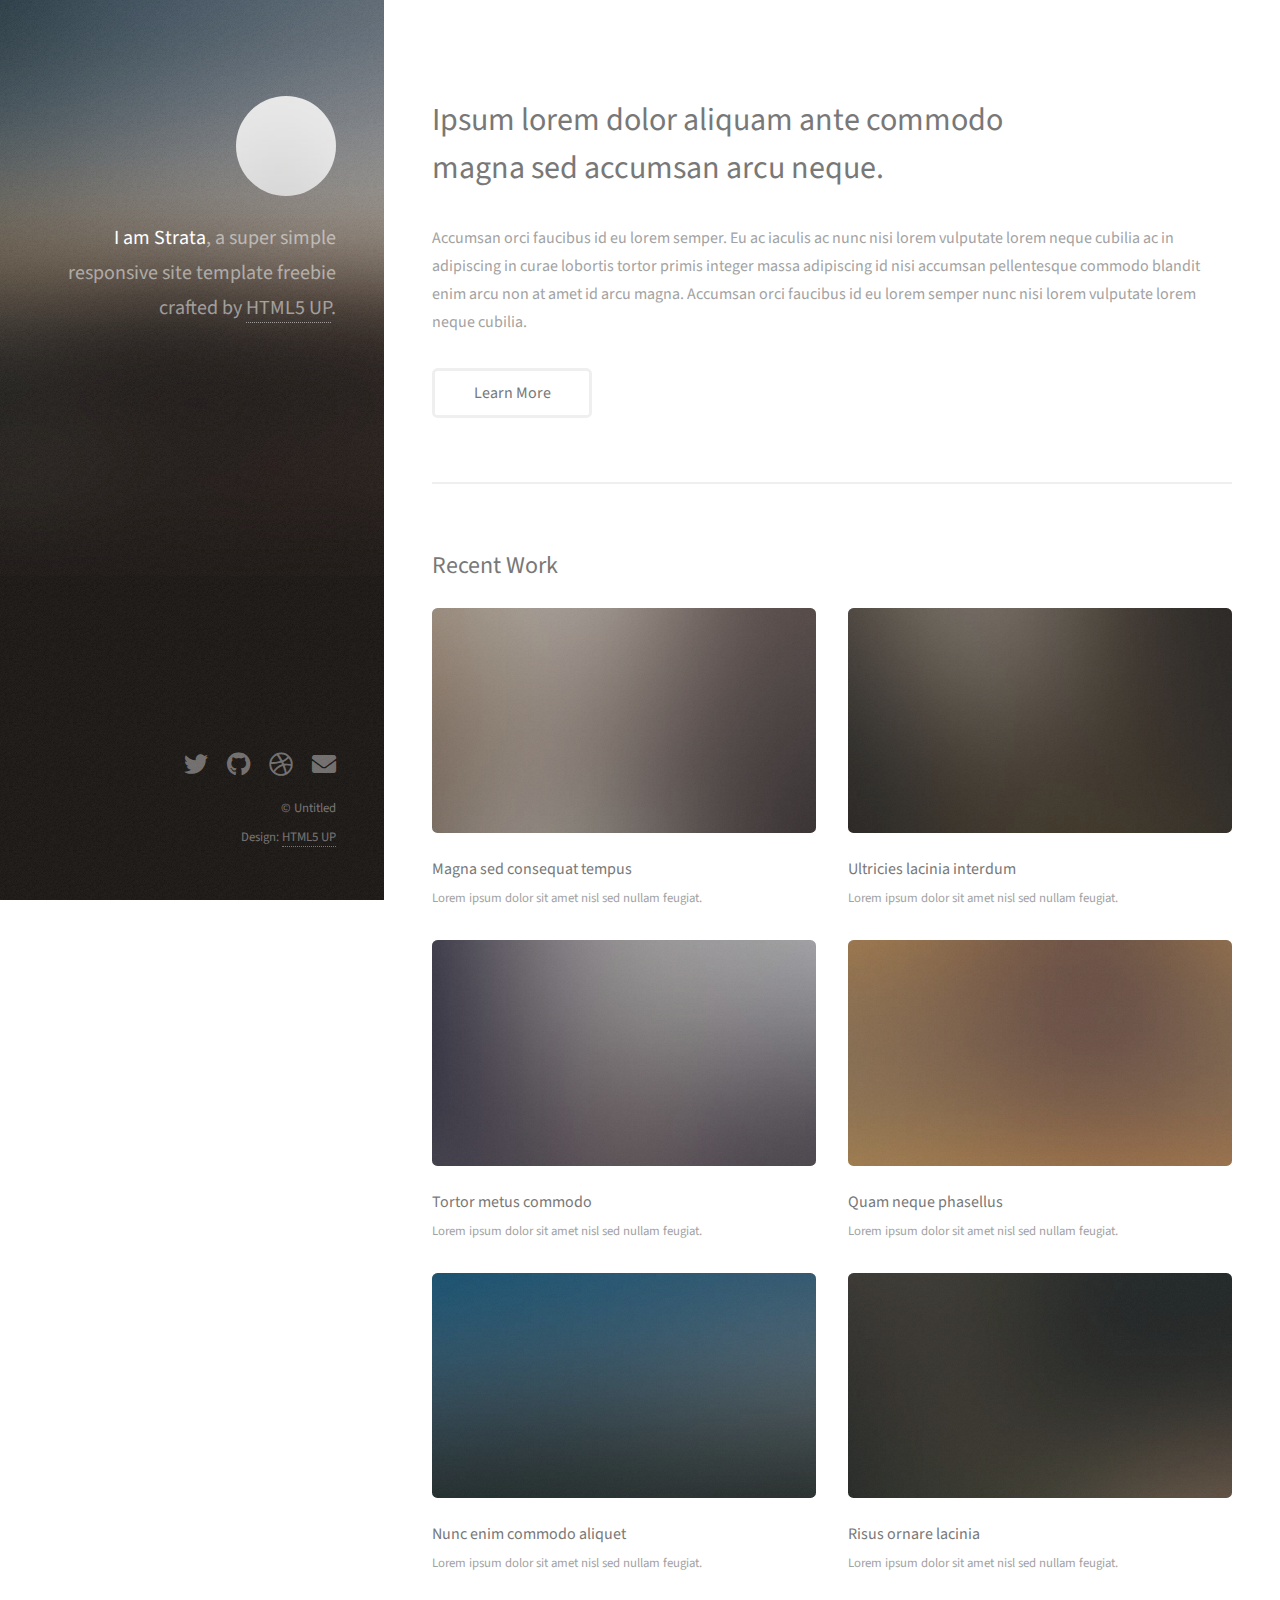
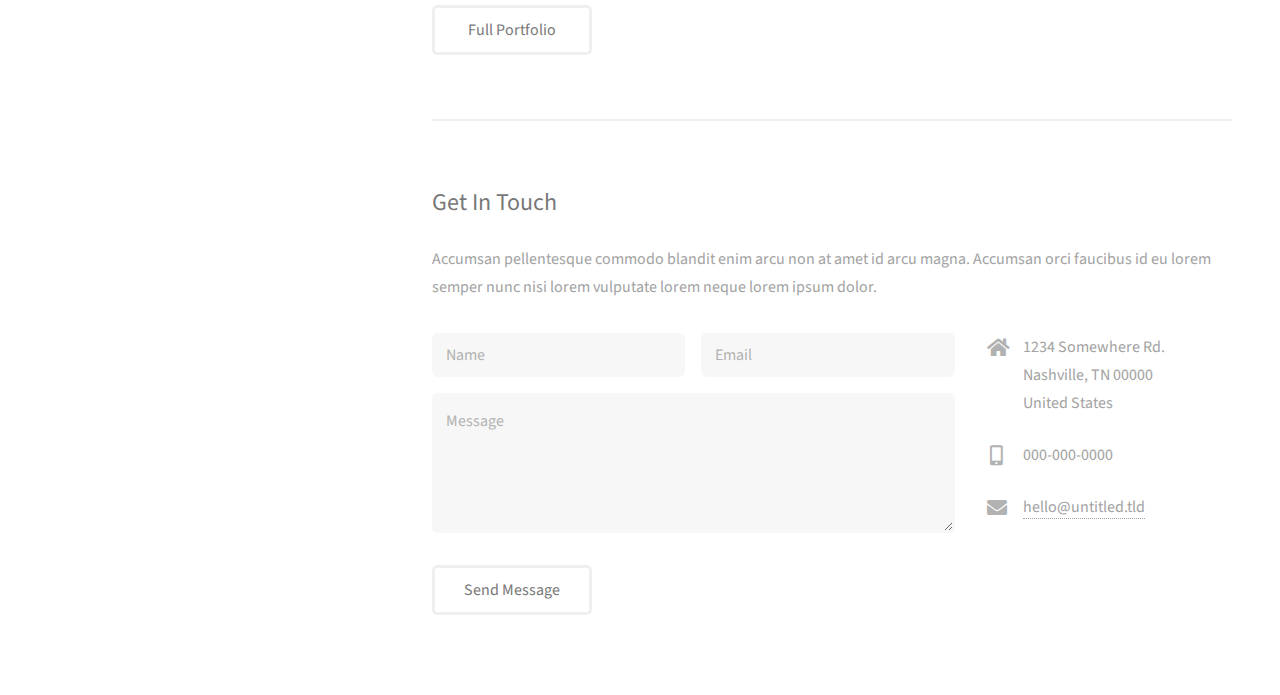
<file: index.html>
<!DOCTYPE HTML>
<!--
	Strata by HTML5 UP
	html5up.net | @ajlkn
	Free for personal and commercial use under the CCA 3.0 license (html5up.net/license)
-->
<html>
	<head>
		<title>Strata by HTML5 UP</title>
		<meta charset="utf-8" />
		<meta name="viewport" content="width=device-width, initial-scale=1, user-scalable=no" />
		<link rel="stylesheet" href="assets/css/main.css" />
	</head>
	<body class="is-preload">

		<!-- Header -->
			<header id="header">
				<div class="inner">
					<a href="#" class="image avatar"><img src="images/avatar.jpg" alt="" /></a>
					<h1><strong>I am Strata</strong>, a super simple<br />
					responsive site template freebie<br />
					crafted by <a href="http://html5up.net">HTML5 UP</a>.</h1>
				</div>
			</header>

		<!-- Main -->
			<div id="main">

				<!-- One -->
					<section id="one">
						<header class="major">
							<h2>Ipsum lorem dolor aliquam ante commodo<br />
							magna sed accumsan arcu neque.</h2>
						</header>
						<p>Accumsan orci faucibus id eu lorem semper. Eu ac iaculis ac nunc nisi lorem vulputate lorem neque cubilia ac in adipiscing in curae lobortis tortor primis integer massa adipiscing id nisi accumsan pellentesque commodo blandit enim arcu non at amet id arcu magna. Accumsan orci faucibus id eu lorem semper nunc nisi lorem vulputate lorem neque cubilia.</p>
						<ul class="actions">
							<li><a href="#" class="button">Learn More</a></li>
						</ul>
					</section>

				<!-- Two -->
					<section id="two">
						<h2>Recent Work</h2>
						<div class="row">
							<article class="col-6 col-12-xsmall work-item">
								<a href="images/fulls/01.jpg" class="image fit thumb"><img src="images/thumbs/01.jpg" alt="" /></a>
								<h3>Magna sed consequat tempus</h3>
								<p>Lorem ipsum dolor sit amet nisl sed nullam feugiat.</p>
							</article>
							<article class="col-6 col-12-xsmall work-item">
								<a href="images/fulls/02.jpg" class="image fit thumb"><img src="images/thumbs/02.jpg" alt="" /></a>
								<h3>Ultricies lacinia interdum</h3>
								<p>Lorem ipsum dolor sit amet nisl sed nullam feugiat.</p>
							</article>
							<article class="col-6 col-12-xsmall work-item">
								<a href="images/fulls/03.jpg" class="image fit thumb"><img src="images/thumbs/03.jpg" alt="" /></a>
								<h3>Tortor metus commodo</h3>
								<p>Lorem ipsum dolor sit amet nisl sed nullam feugiat.</p>
							</article>
							<article class="col-6 col-12-xsmall work-item">
								<a href="images/fulls/04.jpg" class="image fit thumb"><img src="images/thumbs/04.jpg" alt="" /></a>
								<h3>Quam neque phasellus</h3>
								<p>Lorem ipsum dolor sit amet nisl sed nullam feugiat.</p>
							</article>
							<article class="col-6 col-12-xsmall work-item">
								<a href="images/fulls/05.jpg" class="image fit thumb"><img src="images/thumbs/05.jpg" alt="" /></a>
								<h3>Nunc enim commodo aliquet</h3>
								<p>Lorem ipsum dolor sit amet nisl sed nullam feugiat.</p>
							</article>
							<article class="col-6 col-12-xsmall work-item">
								<a href="images/fulls/06.jpg" class="image fit thumb"><img src="images/thumbs/06.jpg" alt="" /></a>
								<h3>Risus ornare lacinia</h3>
								<p>Lorem ipsum dolor sit amet nisl sed nullam feugiat.</p>
							</article>
						</div>
						<ul class="actions">
							<li><a href="#" class="button">Full Portfolio</a></li>
						</ul>
					</section>

				<!-- Three -->
					<section id="three">
						<h2>Get In Touch</h2>
						<p>Accumsan pellentesque commodo blandit enim arcu non at amet id arcu magna. Accumsan orci faucibus id eu lorem semper nunc nisi lorem vulputate lorem neque lorem ipsum dolor.</p>
						<div class="row">
							<div class="col-8 col-12-small">
								<form method="post" action="#">
									<div class="row gtr-uniform gtr-50">
										<div class="col-6 col-12-xsmall"><input type="text" name="name" id="name" placeholder="Name" /></div>
										<div class="col-6 col-12-xsmall"><input type="email" name="email" id="email" placeholder="Email" /></div>
										<div class="col-12"><textarea name="message" id="message" placeholder="Message" rows="4"></textarea></div>
									</div>
								</form>
								<ul class="actions">
									<li><input type="submit" value="Send Message" /></li>
								</ul>
							</div>
							<div class="col-4 col-12-small">
								<ul class="labeled-icons">
									<li>
										<h3 class="icon solid fa-home"><span class="label">Address</span></h3>
										1234 Somewhere Rd.<br />
										Nashville, TN 00000<br />
										United States
									</li>
									<li>
										<h3 class="icon solid fa-mobile-alt"><span class="label">Phone</span></h3>
										000-000-0000
									</li>
									<li>
										<h3 class="icon solid fa-envelope"><span class="label">Email</span></h3>
										<a href="#">hello@untitled.tld</a>
									</li>
								</ul>
							</div>
						</div>
					</section>

				<!-- Four -->
				<!--
					<section id="four">
						<h2>Elements</h2>

						<section>
							<h4>Text</h4>
							<p>This is <b>bold</b> and this is <strong>strong</strong>. This is <i>italic</i> and this is <em>emphasized</em>.
							This is <sup>superscript</sup> text and this is <sub>subscript</sub> text.
							This is <u>underlined</u> and this is code: <code>for (;;) { ... }</code>. Finally, <a href="#">this is a link</a>.</p>
							<hr />
							<header>
								<h4>Heading with a Subtitle</h4>
								<p>Lorem ipsum dolor sit amet nullam id egestas urna aliquam</p>
							</header>
							<p>Nunc lacinia ante nunc ac lobortis. Interdum adipiscing gravida odio porttitor sem non mi integer non faucibus ornare mi ut ante amet placerat aliquet. Volutpat eu sed ante lacinia sapien lorem accumsan varius montes viverra nibh in adipiscing blandit tempus accumsan.</p>
							<header>
								<h5>Heading with a Subtitle</h5>
								<p>Lorem ipsum dolor sit amet nullam id egestas urna aliquam</p>
							</header>
							<p>Nunc lacinia ante nunc ac lobortis. Interdum adipiscing gravida odio porttitor sem non mi integer non faucibus ornare mi ut ante amet placerat aliquet. Volutpat eu sed ante lacinia sapien lorem accumsan varius montes viverra nibh in adipiscing blandit tempus accumsan.</p>
							<hr />
							<h2>Heading Level 2</h2>
							<h3>Heading Level 3</h3>
							<h4>Heading Level 4</h4>
							<h5>Heading Level 5</h5>
							<h6>Heading Level 6</h6>
							<hr />
							<h5>Blockquote</h5>
							<blockquote>Fringilla nisl. Donec accumsan interdum nisi, quis tincidunt felis sagittis eget tempus euismod. Vestibulum ante ipsum primis in faucibus vestibulum. Blandit adipiscing eu felis iaculis volutpat ac adipiscing accumsan faucibus. Vestibulum ante ipsum primis in faucibus lorem ipsum dolor sit amet nullam adipiscing eu felis.</blockquote>
							<h5>Preformatted</h5>
							<pre><code>i = 0;

while (!deck.isInOrder()) {
print 'Iteration ' + i;
deck.shuffle();
i++;
}

print 'It took ' + i + ' iterations to sort the deck.';</code></pre>
						</section>

						<section>
							<h4>Lists</h4>
							<div class="row">
								<div class="col-6 col-12-xsmall">
									<h5>Unordered</h5>
									<ul>
										<li>Dolor pulvinar etiam magna etiam.</li>
										<li>Sagittis adipiscing lorem eleifend.</li>
										<li>Felis enim feugiat dolore viverra.</li>
									</ul>
									<h5>Alternate</h5>
									<ul class="alt">
										<li>Dolor pulvinar etiam magna etiam.</li>
										<li>Sagittis adipiscing lorem eleifend.</li>
										<li>Felis enim feugiat dolore viverra.</li>
									</ul>
								</div>
								<div class="col-6 col-12-xsmall">
									<h5>Ordered</h5>
									<ol>
										<li>Dolor pulvinar etiam magna etiam.</li>
										<li>Etiam vel felis at lorem sed viverra.</li>
										<li>Felis enim feugiat dolore viverra.</li>
										<li>Dolor pulvinar etiam magna etiam.</li>
										<li>Etiam vel felis at lorem sed viverra.</li>
										<li>Felis enim feugiat dolore viverra.</li>
									</ol>
									<h5>Icons</h5>
									<ul class="icons">
										<li><a href="#" class="icon brands fa-twitter"><span class="label">Twitter</span></a></li>
										<li><a href="#" class="icon brands fa-facebook-f"><span class="label">Facebook</span></a></li>
										<li><a href="#" class="icon brands fa-instagram"><span class="label">Instagram</span></a></li>
										<li><a href="#" class="icon brands fa-github"><span class="label">Github</span></a></li>
										<li><a href="#" class="icon brands fa-dribbble"><span class="label">Dribbble</span></a></li>
										<li><a href="#" class="icon brands fa-tumblr"><span class="label">Tumblr</span></a></li>
									</ul>
								</div>
							</div>
							<h5>Actions</h5>
							<ul class="actions">
								<li><a href="#" class="button primary">Default</a></li>
								<li><a href="#" class="button">Default</a></li>
							</ul>
							<ul class="actions small">
								<li><a href="#" class="button primary small">Small</a></li>
								<li><a href="#" class="button small">Small</a></li>
							</ul>
							<div class="row">
								<div class="col-6 col-12-small">
									<ul class="actions stacked">
										<li><a href="#" class="button primary">Default</a></li>
										<li><a href="#" class="button">Default</a></li>
									</ul>
								</div>
								<div class="col-6 col-12-small">
									<ul class="actions stacked">
										<li><a href="#" class="button primary small">Small</a></li>
										<li><a href="#" class="button small">Small</a></li>
									</ul>
								</div>
								<div class="col-6 col-12-small">
									<ul class="actions stacked">
										<li><a href="#" class="button primary fit">Default</a></li>
										<li><a href="#" class="button fit">Default</a></li>
									</ul>
								</div>
								<div class="col-6 col-12-small">
									<ul class="actions stacked">
										<li><a href="#" class="button primary small fit">Small</a></li>
										<li><a href="#" class="button small fit">Small</a></li>
									</ul>
								</div>
							</div>
						</section>

						<section>
							<h4>Table</h4>
							<h5>Default</h5>
							<div class="table-wrapper">
								<table>
									<thead>
										<tr>
											<th>Name</th>
											<th>Description</th>
											<th>Price</th>
										</tr>
									</thead>
									<tbody>
										<tr>
											<td>Item One</td>
											<td>Ante turpis integer aliquet porttitor.</td>
											<td>29.99</td>
										</tr>
										<tr>
											<td>Item Two</td>
											<td>Vis ac commodo adipiscing arcu aliquet.</td>
											<td>19.99</td>
										</tr>
										<tr>
											<td>Item Three</td>
											<td> Morbi faucibus arcu accumsan lorem.</td>
											<td>29.99</td>
										</tr>
										<tr>
											<td>Item Four</td>
											<td>Vitae integer tempus condimentum.</td>
											<td>19.99</td>
										</tr>
										<tr>
											<td>Item Five</td>
											<td>Ante turpis integer aliquet porttitor.</td>
											<td>29.99</td>
										</tr>
									</tbody>
									<tfoot>
										<tr>
											<td colspan="2"></td>
											<td>100.00</td>
										</tr>
									</tfoot>
								</table>
							</div>

							<h5>Alternate</h5>
							<div class="table-wrapper">
								<table class="alt">
									<thead>
										<tr>
											<th>Name</th>
											<th>Description</th>
											<th>Price</th>
										</tr>
									</thead>
									<tbody>
										<tr>
											<td>Item One</td>
											<td>Ante turpis integer aliquet porttitor.</td>
											<td>29.99</td>
										</tr>
										<tr>
											<td>Item Two</td>
											<td>Vis ac commodo adipiscing arcu aliquet.</td>
											<td>19.99</td>
										</tr>
										<tr>
											<td>Item Three</td>
											<td> Morbi faucibus arcu accumsan lorem.</td>
											<td>29.99</td>
										</tr>
										<tr>
											<td>Item Four</td>
											<td>Vitae integer tempus condimentum.</td>
											<td>19.99</td>
										</tr>
										<tr>
											<td>Item Five</td>
											<td>Ante turpis integer aliquet porttitor.</td>
											<td>29.99</td>
										</tr>
									</tbody>
									<tfoot>
										<tr>
											<td colspan="2"></td>
											<td>100.00</td>
										</tr>
									</tfoot>
								</table>
							</div>
						</section>

						<section>
							<h4>Buttons</h4>
							<ul class="actions">
								<li><a href="#" class="button primary">Primary</a></li>
								<li><a href="#" class="button">Default</a></li>
							</ul>
							<ul class="actions">
								<li><a href="#" class="button large">Large</a></li>
								<li><a href="#" class="button">Default</a></li>
								<li><a href="#" class="button small">Small</a></li>
							</ul>
							<ul class="actions fit">
								<li><a href="#" class="button primary fit">Fit</a></li>
								<li><a href="#" class="button fit">Fit</a></li>
							</ul>
							<ul class="actions fit small">
								<li><a href="#" class="button primary fit small">Fit + Small</a></li>
								<li><a href="#" class="button fit small">Fit + Small</a></li>
							</ul>
							<ul class="actions">
								<li><a href="#" class="button primary icon solid fa-download">Icon</a></li>
								<li><a href="#" class="button icon solid fa-download">Icon</a></li>
							</ul>
							<ul class="actions">
								<li><span class="button primary disabled">Primary</span></li>
								<li><span class="button disabled">Default</span></li>
							</ul>
						</section>

						<section>
							<h4>Form</h4>
							<form method="post" action="#">
								<div class="row gtr-uniform gtr-50">
									<div class="col-6 col-12-xsmall">
										<input type="text" name="demo-name" id="demo-name" value="" placeholder="Name" />
									</div>
									<div class="col-6 col-12-xsmall">
										<input type="email" name="demo-email" id="demo-email" value="" placeholder="Email" />
									</div>
									<div class="col-12">
										<select name="demo-category" id="demo-category">
											<option value="">- Category -</option>
											<option value="1">Manufacturing</option>
											<option value="1">Shipping</option>
											<option value="1">Administration</option>
											<option value="1">Human Resources</option>
										</select>
									</div>
									<div class="col-4 col-12-small">
										<input type="radio" id="demo-priority-low" name="demo-priority" checked>
										<label for="demo-priority-low">Low Priority</label>
									</div>
									<div class="col-4 col-12-small">
										<input type="radio" id="demo-priority-normal" name="demo-priority">
										<label for="demo-priority-normal">Normal Priority</label>
									</div>
									<div class="col-4 col-12-small">
										<input type="radio" id="demo-priority-high" name="demo-priority">
										<label for="demo-priority-high">High Priority</label>
									</div>
									<div class="col-6 col-12-small">
										<input type="checkbox" id="demo-copy" name="demo-copy">
										<label for="demo-copy">Email me a copy of this message</label>
									</div>
									<div class="col-6 col-12-small">
										<input type="checkbox" id="demo-human" name="demo-human" checked>
										<label for="demo-human">I am a human and not a robot</label>
									</div>
									<div class="col-12">
										<textarea name="demo-message" id="demo-message" placeholder="Enter your message" rows="6"></textarea>
									</div>
									<div class="col-12">
										<ul class="actions">
											<li><input type="submit" value="Send Message" class="primary" /></li>
											<li><input type="reset" value="Reset" /></li>
										</ul>
									</div>
								</div>
							</form>
						</section>

						<section>
							<h4>Image</h4>
							<h5>Fit</h5>
							<div class="box alt">
								<div class="row gtr-50 gtr-uniform">
									<div class="col-12"><span class="image fit"><img src="images/fulls/05.jpg" alt="" /></span></div>
									<div class="col-4"><span class="image fit"><img src="images/thumbs/01.jpg" alt="" /></span></div>
									<div class="col-4"><span class="image fit"><img src="images/thumbs/02.jpg" alt="" /></span></div>
									<div class="col-4"><span class="image fit"><img src="images/thumbs/03.jpg" alt="" /></span></div>
									<div class="col-4"><span class="image fit"><img src="images/thumbs/04.jpg" alt="" /></span></div>
									<div class="col-4"><span class="image fit"><img src="images/thumbs/05.jpg" alt="" /></span></div>
									<div class="col-4"><span class="image fit"><img src="images/thumbs/06.jpg" alt="" /></span></div>
									<div class="col-4"><span class="image fit"><img src="images/thumbs/03.jpg" alt="" /></span></div>
									<div class="col-4"><span class="image fit"><img src="images/thumbs/02.jpg" alt="" /></span></div>
									<div class="col-4"><span class="image fit"><img src="images/thumbs/01.jpg" alt="" /></span></div>
								</div>
							</div>
							<h5>Left &amp; Right</h5>
							<p><span class="image left"><img src="images/avatar.jpg" alt="" /></span>Fringilla nisl. Donec accumsan interdum nisi, quis tincidunt felis sagittis eget. tempus euismod. Vestibulum ante ipsum primis in faucibus vestibulum. Blandit adipiscing eu felis iaculis volutpat ac adipiscing accumsan eu faucibus. Integer ac pellentesque praesent tincidunt felis sagittis eget. tempus euismod. Vestibulum ante ipsum primis in faucibus vestibulum. Blandit adipiscing eu felis iaculis volutpat ac adipiscing accumsan eu faucibus. Integer ac pellentesque praesent. Donec accumsan interdum nisi, quis tincidunt felis sagittis eget. tempus euismod. Vestibulum ante ipsum primis in faucibus vestibulum. Blandit adipiscing eu felis iaculis volutpat ac adipiscing accumsan eu faucibus. Integer ac pellentesque praesent tincidunt felis sagittis eget. tempus euismod. Vestibulum ante ipsum primis in faucibus vestibulum. Blandit adipiscing eu felis iaculis volutpat ac adipiscing accumsan eu faucibus. Integer ac pellentesque praesent.</p>
							<p><span class="image right"><img src="images/avatar.jpg" alt="" /></span>Fringilla nisl. Donec accumsan interdum nisi, quis tincidunt felis sagittis eget. tempus euismod. Vestibulum ante ipsum primis in faucibus vestibulum. Blandit adipiscing eu felis iaculis volutpat ac adipiscing accumsan eu faucibus. Integer ac pellentesque praesent tincidunt felis sagittis eget. tempus euismod. Vestibulum ante ipsum primis in faucibus vestibulum. Blandit adipiscing eu felis iaculis volutpat ac adipiscing accumsan eu faucibus. Integer ac pellentesque praesent. Donec accumsan interdum nisi, quis tincidunt felis sagittis eget. tempus euismod. Vestibulum ante ipsum primis in faucibus vestibulum. Blandit adipiscing eu felis iaculis volutpat ac adipiscing accumsan eu faucibus. Integer ac pellentesque praesent tincidunt felis sagittis eget. tempus euismod. Vestibulum ante ipsum primis in faucibus vestibulum. Blandit adipiscing eu felis iaculis volutpat ac adipiscing accumsan eu faucibus. Integer ac pellentesque praesent.</p>
						</section>

					</section>
				-->

			</div>

		<!-- Footer -->
			<footer id="footer">
				<div class="inner">
					<ul class="icons">
						<li><a href="#" class="icon brands fa-twitter"><span class="label">Twitter</span></a></li>
						<li><a href="#" class="icon brands fa-github"><span class="label">Github</span></a></li>
						<li><a href="#" class="icon brands fa-dribbble"><span class="label">Dribbble</span></a></li>
						<li><a href="#" class="icon solid fa-envelope"><span class="label">Email</span></a></li>
					</ul>
					<ul class="copyright">
						<li>&copy; Untitled</li><li>Design: <a href="http://html5up.net">HTML5 UP</a></li>
					</ul>
				</div>
			</footer>

		<!-- Scripts -->
			<script src="assets/js/jquery.min.js"></script>
			<script src="assets/js/jquery.poptrox.min.js"></script>
			<script src="assets/js/browser.min.js"></script>
			<script src="assets/js/breakpoints.min.js"></script>
			<script src="assets/js/util.js"></script>
			<script src="assets/js/main.js"></script>

	</body>
</html>
</file>
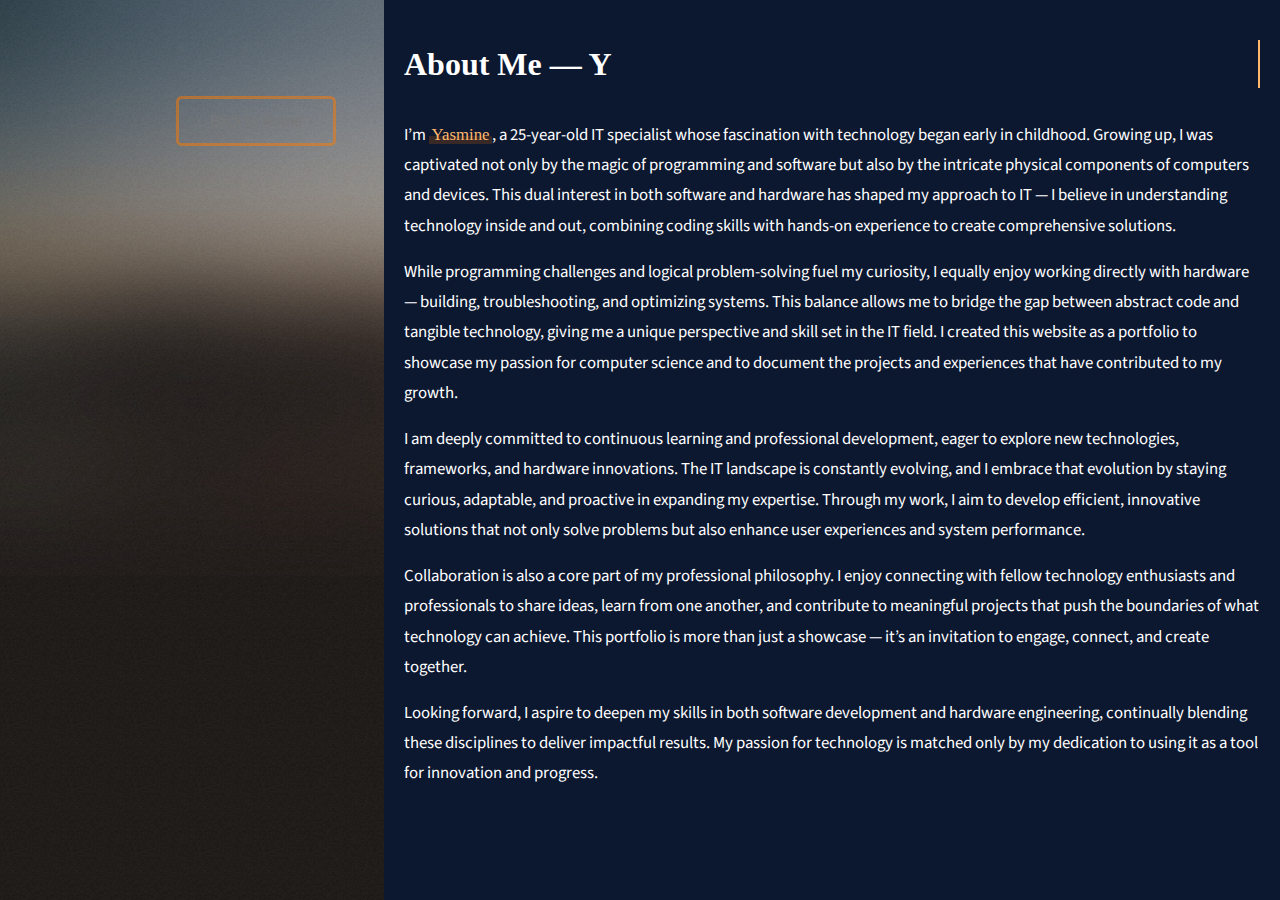
<file: about.html>
<!DOCTYPE HTML>
<html lang="en">
<head>
  <title>About Me - Yassarchive</title>
  <meta charset="utf-8" />
  <meta name="viewport" content="width=device-width, initial-scale=1" />
  <link rel="stylesheet" href="assets/css/main.css" />

  <!-- Quick enhancement styles (can be moved into main.css) -->
  <style>
    :root{
      --navy:#0c1730;
      --orange:#ffb86b;
      --text:#ffffff;
    }

    /* Page fade-in */
    body{ opacity:0; transition:opacity .45s ease; background:var(--navy); color:var(--text); }
    body.ready{ opacity:1; }

    /* Back button hover polish */
    #header .button{
      transition: transform .18s ease, box-shadow .18s ease;
      border-color: rgba(255,122,0,.5);
    }
    #header .button:hover{
      transform: translateY(-2px);
      box-shadow: 0 10px 24px rgba(0,0,0,.25), 0 0 0 1px rgba(255,122,0,.25) inset;
    }

    /* Section glow accents */
    #about.section-glow{ position:relative; overflow:hidden; }
    #about.section-glow::before,
    #about.section-glow::after{
      content:"";
      position:absolute; border-radius:50%; filter: blur(90px); pointer-events:none;
    }
    #about.section-glow::before{
      width:420px; height:420px; top:-140px; right:-140px;
      background: radial-gradient(circle, rgba(255,122,0,.35), transparent 60%);
    }
    #about.section-glow::after{
      width:360px; height:360px; bottom:-160px; left:-160px;
      background: radial-gradient(circle, rgba(28,42,87,.45), transparent 60%);
    }

    /* Typewriter title */
    h1.type {
      color: var(--text); /* make text white */
      font-family: "Times New Roman", serif;
      font-weight: 700;
      white-space: nowrap; overflow: hidden;
      border-right: 2px solid var(--orange);
    }
    @keyframes caret { 50% { border-color: transparent; } }
    h1.type.caret { animation: caret 1s steps(1) infinite; }

    /* Scroll reveal */
    .reveal { opacity:0; transform: translateY(14px); transition: opacity .6s ease, transform .6s ease; }
    .reveal.in { opacity:1; transform: none; }

    /* Nice readable width + spacing */
    #main{ padding: 2.5rem 1.25rem; }
    #about{ max-width: 900px; margin: 0 auto; }
    #about p{ line-height: 1.8; font-size: 1.05rem; margin: 1rem 0; }

    /* Handwritten highlight option */
    .mark {
      font-family: "Homemade Apple", "Caveat", cursive;
      color: var(--orange);
      background: linear-gradient(transparent 60%, rgba(255,122,0,.18) 60%);
      padding: 0 .15em;
    }

    /* Remove any template background/shape only on the About section */
    #about { background: none !important; }
    #about::before,
    #about::after { content: none !important; }

    /* Remove any template background/shape from the main container on this page */
    #main { background: none !important; }
    #main::before,
    #main::after { content: none !important; }

    /* Respect reduced motion */
    @media (prefers-reduced-motion: reduce){
      body{ transition:none !important; }
      .reveal{ transition:none !important; transform:none !important; opacity:1 !important; }
      h1.type{ border-right: none !important; }
    }
  </style>
</head>
<body>

  <header id="header">
    <div class="inner">
      <a href="index.html" class="button">Back to Home</a>
    </div>
  </header>

  <main id="main">
    <section id="about" class="section-glow">
      <!-- Typewriter title; text typed via JS -->
      <h1 class="type caret" id="typeTarget" aria-label="About Me — Yasmine"></h1>

      <!-- Content -->
      <p class="reveal">I’m <span class="mark">Yasmine</span>, a 25-year-old IT specialist whose fascination with technology began early in childhood. Growing up, I was captivated not only by the magic of programming and software but also by the intricate physical components of computers and devices. This dual interest in both software and hardware has shaped my approach to IT — I believe in understanding technology inside and out, combining coding skills with hands-on experience to create comprehensive solutions.</p>

      <p class="reveal">While programming challenges and logical problem-solving fuel my curiosity, I equally enjoy working directly with hardware — building, troubleshooting, and optimizing systems. This balance allows me to bridge the gap between abstract code and tangible technology, giving me a unique perspective and skill set in the IT field. I created this website as a portfolio to showcase my passion for computer science and to document the projects and experiences that have contributed to my growth.</p>

      <p class="reveal">I am deeply committed to continuous learning and professional development, eager to explore new technologies, frameworks, and hardware innovations. The IT landscape is constantly evolving, and I embrace that evolution by staying curious, adaptable, and proactive in expanding my expertise. Through my work, I aim to develop efficient, innovative solutions that not only solve problems but also enhance user experiences and system performance.</p>

      <p class="reveal">Collaboration is also a core part of my professional philosophy. I enjoy connecting with fellow technology enthusiasts and professionals to share ideas, learn from one another, and contribute to meaningful projects that push the boundaries of what technology can achieve. This portfolio is more than just a showcase — it’s an invitation to engage, connect, and create together.</p>

      <p class="reveal">Looking forward, I aspire to deepen my skills in both software development and hardware engineering, continually blending these disciplines to deliver impactful results. My passion for technology is matched only by my dedication to using it as a tool for innovation and progress.</p>
    </section>
  </main>

  <!-- Tiny, dependency-free JS -->
  <script>
    // Page fade-in
    window.addEventListener('load', ()=> document.body.classList.add('ready'));

    // Typewriter effect for H1
    (function(){
      const text = "About Me — Yasmine";
      const el = document.getElementById('typeTarget');
      let i = 0;
      function type(){
        el.textContent = text.slice(0, ++i);
        if(i < text.length) setTimeout(type, 60);
        else el.classList.add('caret'); // keep blinking caret
      }
      type();
    })();

    // Scroll reveal for paragraphs
    const io = new IntersectionObserver((entries)=>{
      entries.forEach(e=>{
        if(e.isIntersecting){
          e.target.classList.add('in');
          io.unobserve(e.target);
        }
      });
    }, { threshold: 0.12 });
    document.querySelectorAll('.reveal').forEach(el=> io.observe(el));
  </script>
</body>
</html>
</file>
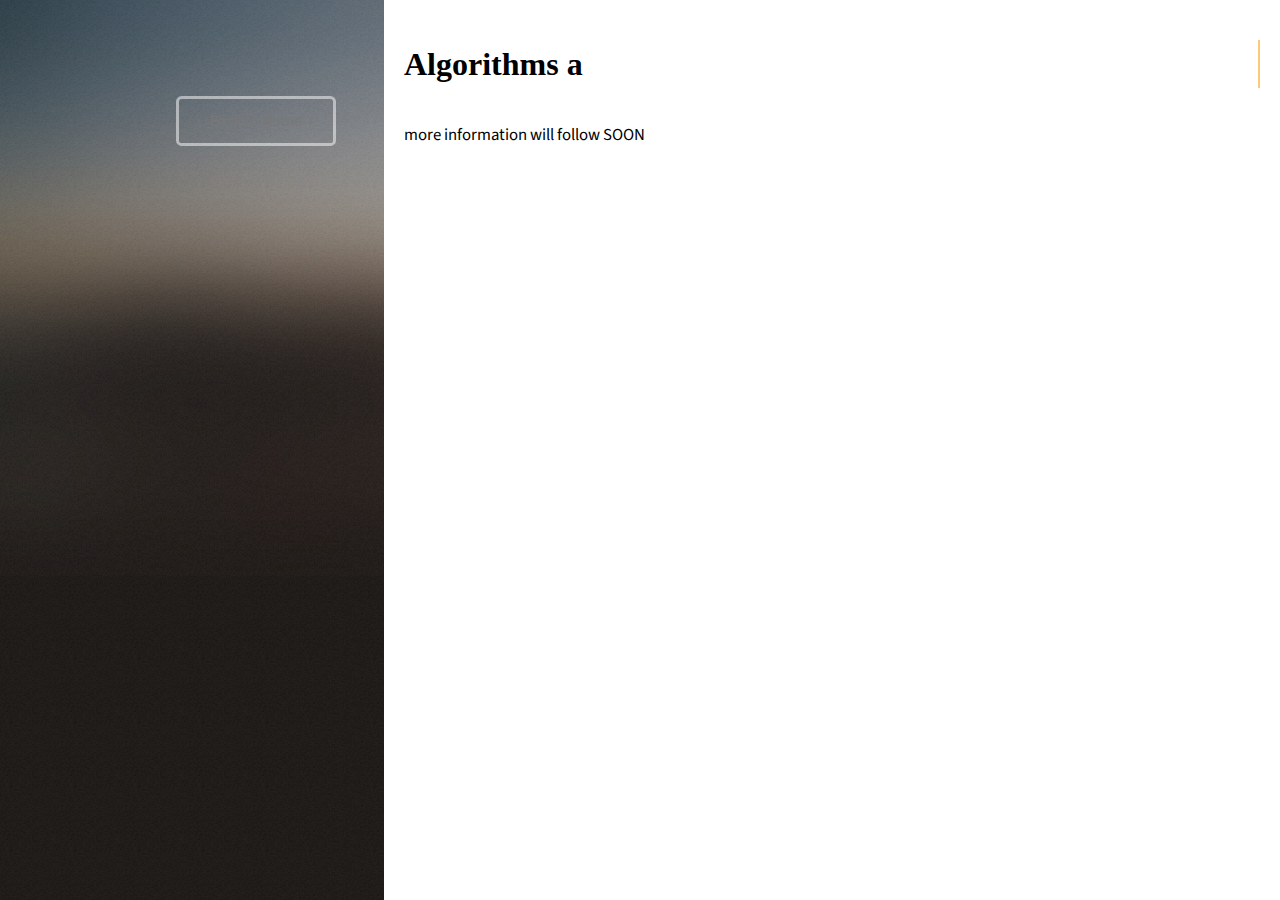
<file: algorithms-data-structures.html>
<!DOCTYPE HTML>
<html lang="en">
<head>
  <title> </title>
  <meta charset="utf-8" />
  <meta name="viewport" content="width=device-width, initial-scale=1" />
  <link rel="stylesheet" href="assets/css/main.css" />

  <!-- Quick enhancement styles (can be moved into main.css) -->
  <style>
    :root{
      --white:#ffffff !important;
      --orange:#FCC979 !important;
      --text:#000000 !important; 
    }

    /* Page fade-in */
    body{ opacity:0; transition:opacity .45s ease; background:var(--navy); color:var(--text); }
    body.ready{ opacity:1; }

    /* Back button hover polish */
    #header .button{
      transition: transform .18s ease, box-shadow .18s ease;
      border-color: rgba(255, 255, 255, 0.5);
    }
    #header .button:hover{
      transform: translateY(-2px);
      box-shadow: 0 10px 24px rgba(0,0,0,.25), 0 0 0 1px rgba(255,122,0,.25) inset;
    }

    /* Section glow accents */
    #about.section-glow{ position:relative; overflow:hidden; }
    #about.section-glow::before,
    #about.section-glow::after{
      content:"";
      position:absolute; border-radius:50%; filter: blur(90px); pointer-events:none;
    }
    #about.section-glow::before{
      width:420px; height:420px; top:-140px; right:-140px;
      background: radial-gradient(circle, rgba(255,122,0,.35), transparent 60%);
    }
    #about.section-glow::after{
      width:360px; height:360px; bottom:-160px; left:-160px;
      background: radial-gradient(circle, rgba(28,42,87,.45), transparent 60%);
    }

    /* Typewriter title */
    h1.type {
      color: var(--text); /* make text white */
      font-family: "Times New Roman Condensed", serif;
      font-weight: 650;
      white-space: nowrap; overflow: hidden;
      border-right: 2px solid var(--orange);
    }
    @keyframes caret { 50% { border-color: transparent; } }
    h1.type.caret { animation: caret 1s steps(1) infinite; }

    /* Scroll reveal */
    .reveal { opacity:0; transform: translateY(14px); transition: opacity .6s ease, transform .6s ease; }
    .reveal.in { opacity:1; transform: none; }

    /* Nice readable width + spacing */
    #main{ padding: 2.5rem 1.25rem; }
    #about{ max-width: 900px; margin: 0 auto; }
    #about p{ line-height: 1.8; font-size: 1.05rem; margin: 1rem 0; }

    /* Handwritten highlight option */
    .mark {
      font-family: "Homemade Apple", "Caveat", cursive;
      color: var(--orange);
      background: linear-gradient(transparent 60%, rgba(255,122,0,.18) 60%);
      padding: 0 .15em;
    }

    /* Remove any template background/shape only on the About section */
    #about { background: none !important; }
    #about::before,
    #about::after { content: none !important; }

    /* Remove any template background/shape from the main container on this page */
    #main { background: none !important; }
    #main::before,
    #main::after { content: none !important; }

    /* Respect reduced motion */
    @media (prefers-reduced-motion: reduce){
      body{ transition:none !important; }
      .reveal{ transition:none !important; transform:none !important; opacity:1 !important; }
      h1.type{ border-right: none !important; }
    }
  </style>
</head>
<body>

  <header id="header">
    <div class="inner">
      <a href="index.html" class="button">Back to Home</a>
    </div>
  </header>

  <main id="main">
    <section id="about" class="section-glow">
      <!-- Typewriter title; text typed via JS -->
      <h1 class="type caret" id="typeTarget" aria-label="Algorithms and data structures."></h1>

      <!-- Content -->
      <p class="reveal"> more information will follow SOON <p/>
    </section>
  </main>

  <!-- Tiny, dependency-free JS -->
  <script>
    // Page fade-in
    window.addEventListener('load', ()=> document.body.classList.add('ready'));

    // Typewriter effect for H1
    (function(){
      const text = "Algorithms and data structures";
      const el = document.getElementById('typeTarget');
      let i = 0;
      function type(){
        el.textContent = text.slice(0, ++i);
        if(i < text.length) setTimeout(type, 60);
        else el.classList.add('caret'); // keep blinking caret
      }
      type();
    })();

    // Scroll reveal for paragraphs
    const io = new IntersectionObserver((entries)=>{
      entries.forEach(e=>{
        if(e.isIntersecting){
          e.target.classList.add('in');
          io.unobserve(e.target);
        }
      });
    }, { threshold: 0.12 });
    document.querySelectorAll('.reveal').forEach(el=> io.observe(el));
  </script>
</body>
</html>
</file>
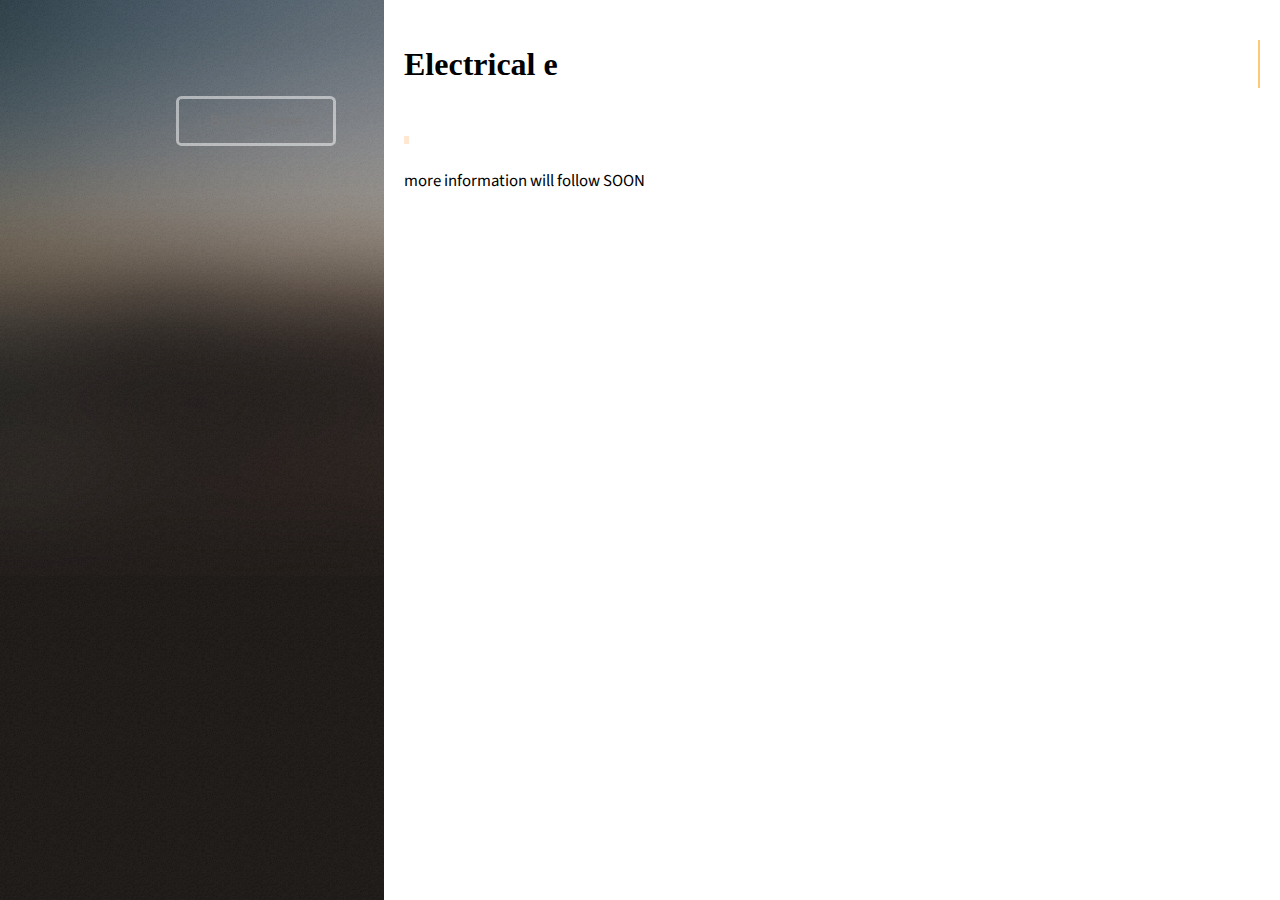
<file: electrical-engineering.html>
<!DOCTYPE HTML>
<html lang="en">
<head>
  <title> </title>
  <meta charset="utf-8" />
  <meta name="viewport" content="width=device-width, initial-scale=1" />
  <link rel="stylesheet" href="assets/css/main.css" />

  <!-- Quick enhancement styles (can be moved into main.css) -->
  <style>
    :root{
      --white:#ffffff !important;
      --orange:#FCC979 !important;
      --text:#000000 !important; 
    }

    /* Page fade-in */
    body{ opacity:0; transition:opacity .45s ease; background:var(--navy); color:var(--text); }
    body.ready{ opacity:1; }

    /* Back button hover polish */
    #header .button{
      transition: transform .18s ease, box-shadow .18s ease;
      border-color: rgba(255, 255, 255, 0.5);
    }
    #header .button:hover{
      transform: translateY(-2px);
      box-shadow: 0 10px 24px rgba(0,0,0,.25), 0 0 0 1px rgba(255,122,0,.25) inset;
    }

    /* Section glow accents */
    #about.section-glow{ position:relative; overflow:hidden; }
    #about.section-glow::before,
    #about.section-glow::after{
      content:"";
      position:absolute; border-radius:50%; filter: blur(90px); pointer-events:none;
    }
    #about.section-glow::before{
      width:420px; height:420px; top:-140px; right:-140px;
      background: radial-gradient(circle, rgba(255,122,0,.35), transparent 60%);
    }
    #about.section-glow::after{
      width:360px; height:360px; bottom:-160px; left:-160px;
      background: radial-gradient(circle, rgba(28,42,87,.45), transparent 60%);
    }

    /* Typewriter title */
    h1.type {
      color: var(--text); /* make text white */
      font-family: "Times New Roman Condensed", serif;
      font-weight: 650;
      white-space: nowrap; overflow: hidden;
      border-right: 2px solid var(--orange);
    }
    @keyframes caret { 50% { border-color: transparent; } }
    h1.type.caret { animation: caret 1s steps(1) infinite; }

    /* Scroll reveal */
    .reveal { opacity:0; transform: translateY(14px); transition: opacity .6s ease, transform .6s ease; }
    .reveal.in { opacity:1; transform: none; }

    /* Nice readable width + spacing */
    #main{ padding: 2.5rem 1.25rem; }
    #about{ max-width: 900px; margin: 0 auto; }
    #about p{ line-height: 1.8; font-size: 1.05rem; margin: 1rem 0; }

    /* Handwritten highlight option */
    .mark {
      font-family: "Homemade Apple", "Caveat", cursive;
      color: var(--orange);
      background: linear-gradient(transparent 60%, rgba(255,122,0,.18) 60%);
      padding: 0 .15em;
    }

    /* Remove any template background/shape only on the About section */
    #about { background: none !important; }
    #about::before,
    #about::after { content: none !important; }

    /* Remove any template background/shape from the main container on this page */
    #main { background: none !important; }
    #main::before,
    #main::after { content: none !important; }

    /* Respect reduced motion */
    @media (prefers-reduced-motion: reduce){
      body{ transition:none !important; }
      .reveal{ transition:none !important; transform:none !important; opacity:1 !important; }
      h1.type{ border-right: none !important; }
    }
  </style>
</head>
<body>

  <header id="header">
    <div class="inner">
      <a href="index.html" class="button">Back to Home</a>
    </div>
  </header>

  <main id="main">
    <section id="about" class="section-glow">
      <!-- Typewriter title; text typed via JS -->
      <h1 class="type caret" id="typeTarget" aria-label="This is — electrical engineering."></h1>

      <!-- Content -->
      <p class="reveal"><span class="mark"></span> </p>

      <p class="reveal"> more information will follow SOON <p/>
    </section>
  </main>

  <!-- Tiny, dependency-free JS -->
  <script>
    // Page fade-in
    window.addEventListener('load', ()=> document.body.classList.add('ready'));

    // Typewriter effect for H1
    (function(){
      const text = "Electrical engineering";
      const el = document.getElementById('typeTarget');
      let i = 0;
      function type(){
        el.textContent = text.slice(0, ++i);
        if(i < text.length) setTimeout(type, 60);
        else el.classList.add('caret'); // keep blinking caret
      }
      type();
    })();

    // Scroll reveal for paragraphs
    const io = new IntersectionObserver((entries)=>{
      entries.forEach(e=>{
        if(e.isIntersecting){
          e.target.classList.add('in');
          io.unobserve(e.target);
        }
      });
    }, { threshold: 0.12 });
    document.querySelectorAll('.reveal').forEach(el=> io.observe(el));
  </script>
</body>
</html>
</file>
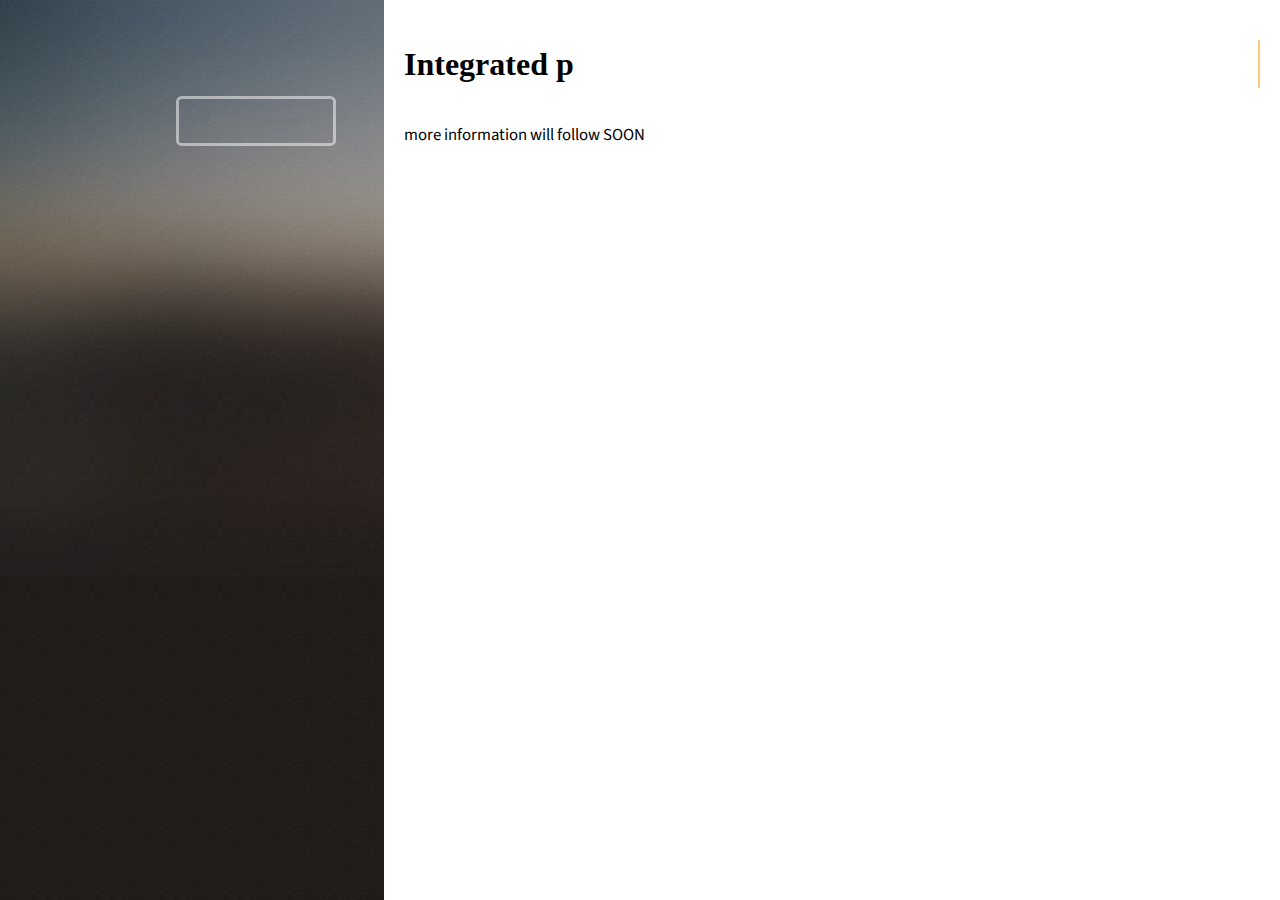
<file: integrated-projects.html>
<!DOCTYPE HTML>
<html lang="en">
<head>
  <title> </title>
  <meta charset="utf-8" />
  <meta name="viewport" content="width=device-width, initial-scale=1" />
  <link rel="stylesheet" href="assets/css/main.css" />

  <!-- Quick enhancement styles (can be moved into main.css) -->
  <style>
    :root{
      --white:#ffffff !important;
      --orange:#FCC979 !important;
      --text:#000000 !important; 
    }

    /* Page fade-in */
    body{ opacity:0; transition:opacity .45s ease; background:var(--navy); color:var(--text); }
    body.ready{ opacity:1; }

    /* Back button hover polish */
    #header .button{
      transition: transform .18s ease, box-shadow .18s ease;
      border-color: rgba(255, 255, 255, 0.5);
    }
    #header .button:hover{
      transform: translateY(-2px);
      box-shadow: 0 10px 24px rgba(0,0,0,.25), 0 0 0 1px rgba(255,122,0,.25) inset;
    }

    /* Section glow accents */
    #about.section-glow{ position:relative; overflow:hidden; }
    #about.section-glow::before,
    #about.section-glow::after{
      content:"";
      position:absolute; border-radius:50%; filter: blur(90px); pointer-events:none;
    }
    #about.section-glow::before{
      width:420px; height:420px; top:-140px; right:-140px;
      background: radial-gradient(circle, rgba(255,122,0,.35), transparent 60%);
    }
    #about.section-glow::after{
      width:360px; height:360px; bottom:-160px; left:-160px;
      background: radial-gradient(circle, rgba(28,42,87,.45), transparent 60%);
    }

    /* Typewriter title */
    h1.type {
      color: var(--text); /* make text white */
      font-family: "Times New Roman Condensed", serif;
      font-weight: 650;
      white-space: nowrap; overflow: hidden;
      border-right: 2px solid var(--orange);
    }
    @keyframes caret { 50% { border-color: transparent; } }
    h1.type.caret { animation: caret 1s steps(1) infinite; }

    /* Scroll reveal */
    .reveal { opacity:0; transform: translateY(14px); transition: opacity .6s ease, transform .6s ease; }
    .reveal.in { opacity:1; transform: none; }

    /* Nice readable width + spacing */
    #main{ padding: 2.5rem 1.25rem; }
    #about{ max-width: 900px; margin: 0 auto; }
    #about p{ line-height: 1.8; font-size: 1.05rem; margin: 1rem 0; }

    /* Handwritten highlight option */
    .mark {
      font-family: "Homemade Apple", "Caveat", cursive;
      color: var(--orange);
      background: linear-gradient(transparent 60%, rgba(255,122,0,.18) 60%);
      padding: 0 .15em;
    }

    /* Remove any template background/shape only on the About section */
    #about { background: none !important; }
    #about::before,
    #about::after { content: none !important; }

    /* Remove any template background/shape from the main container on this page */
    #main { background: none !important; }
    #main::before,
    #main::after { content: none !important; }

    /* Respect reduced motion */
    @media (prefers-reduced-motion: reduce){
      body{ transition:none !important; }
      .reveal{ transition:none !important; transform:none !important; opacity:1 !important; }
      h1.type{ border-right: none !important; }
    }
  </style>
</head>
<body>

  <header id="header">
    <div class="inner">
      <a href="index.html" class="button">Back to Home</a>
    </div>
  </header>

  <main id="main">
    <section id="about" class="section-glow">
      <!-- Typewriter title; text typed via JS -->
      <h1 class="type caret" id="typeTarget" aria-label="Integrated projects."></h1>

      <!-- Content -->
      <p class="reveal"> more information will follow SOON <p/>
    </section>
  </main>

  <!-- Tiny, dependency-free JS -->
  <script>
    // Page fade-in
    window.addEventListener('load', ()=> document.body.classList.add('ready'));

    // Typewriter effect for H1
    (function(){
      const text = "Integrated projects";
      const el = document.getElementById('typeTarget');
      let i = 0;
      function type(){
        el.textContent = text.slice(0, ++i);
        if(i < text.length) setTimeout(type, 60);
        else el.classList.add('caret'); // keep blinking caret
      }
      type();
    })();

    // Scroll reveal for paragraphs
    const io = new IntersectionObserver((entries)=>{
      entries.forEach(e=>{
        if(e.isIntersecting){
          e.target.classList.add('in');
          io.unobserve(e.target);
        }
      });
    }, { threshold: 0.12 });
    document.querySelectorAll('.reveal').forEach(el=> io.observe(el));
  </script>
</body>
</html>
</file>
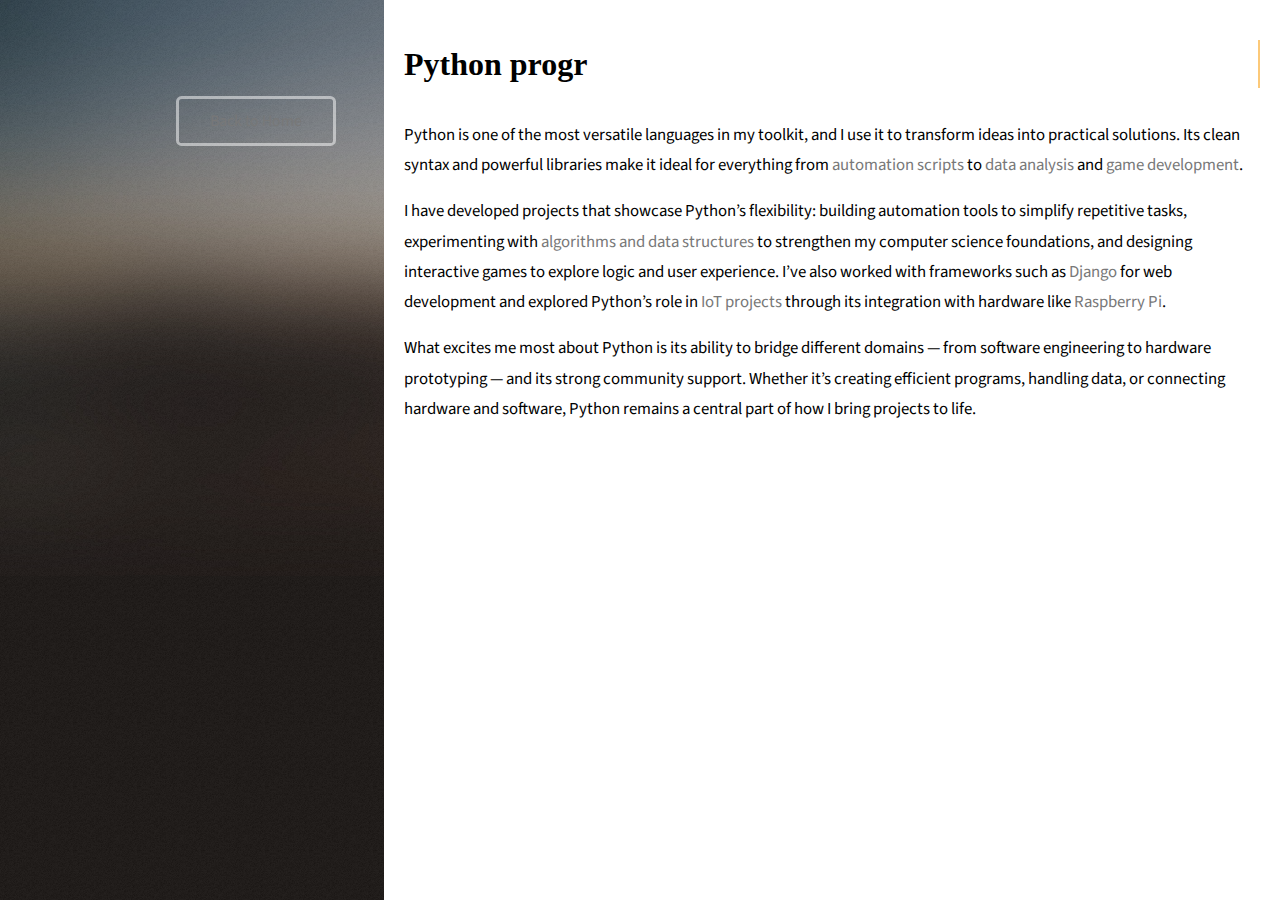
<file: python-programming.html>
<!DOCTYPE HTML>
<html lang="en">
<head>
  <title> </title>
  <meta charset="utf-8" />
  <meta name="viewport" content="width=device-width, initial-scale=1" />
  <link rel="stylesheet" href="assets/css/main.css" />

  <!-- Quick enhancement styles (can be moved into main.css) -->
  <style>
    :root{
      --white:#ffffff !important;
      --orange:#FCC979 !important;
      --text:#000000 !important; 
    }

    /* Page fade-in */
    body{ opacity:0; transition:opacity .45s ease; background:var(--navy); color:var(--text); }
    body.ready{ opacity:1; }

    /* Back button hover polish */
    #header .button{
      transition: transform .18s ease, box-shadow .18s ease;
      border-color: rgba(255, 255, 255, 0.5);
    }
    #header .button:hover{
      transform: translateY(-2px);
      box-shadow: 0 10px 24px rgba(0,0,0,.25), 0 0 0 1px rgba(255,122,0,.25) inset;
    }

    /* Section glow accents */
    #about.section-glow{ position:relative; overflow:hidden; }
    #about.section-glow::before,
    #about.section-glow::after{
      content:"";
      position:absolute; border-radius:50%; filter: blur(90px); pointer-events:none;
    }
    #about.section-glow::before{
      width:420px; height:420px; top:-140px; right:-140px;
      background: radial-gradient(circle, rgba(255,122,0,.35), transparent 60%);
    }
    #about.section-glow::after{
      width:360px; height:360px; bottom:-160px; left:-160px;
      background: radial-gradient(circle, rgba(28,42,87,.45), transparent 60%);
    }

    /* Typewriter title */
    h1.type {
      color: var(--text); /* make text white */
      font-family: "Times New Roman Condensed", serif;
      font-weight: 650;
      white-space: nowrap; overflow: hidden;
      border-right: 2px solid var(--orange);
    }
    @keyframes caret { 50% { border-color: transparent; } }
    h1.type.caret { animation: caret 1s steps(1) infinite; }

    /* Scroll reveal */
    .reveal { opacity:0; transform: translateY(14px); transition: opacity .6s ease, transform .6s ease; }
    .reveal.in { opacity:1; transform: none; }

    /* Nice readable width + spacing */
    #main{ padding: 2.5rem 1.25rem; }
    #about{ max-width: 900px; margin: 0 auto; }
    #about p{ line-height: 1.8; font-size: 1.05rem; margin: 1rem 0; }

    /* Handwritten highlight option */
    .mark {
      font-family: "Homemade Apple", "Caveat", cursive;
      color: var(--orange);
      background: linear-gradient(transparent 60%, rgba(255,122,0,.18) 60%);
      padding: 0 .15em;
    }

    /* Remove any template background/shape only on the About section */
    #about { background: none !important; }
    #about::before,
    #about::after { content: none !important; }

    /* Remove any template background/shape from the main container on this page */
    #main { background: none !important; }
    #main::before,
    #main::after { content: none !important; }

    /* Respect reduced motion */
    @media (prefers-reduced-motion: reduce){
      body{ transition:none !important; }
      .reveal{ transition:none !important; transform:none !important; opacity:1 !important; }
      h1.type{ border-right: none !important; }
    }
  </style>
</head>
<body>

  <header id="header">
    <div class="inner">
      <a href="index.html" class="button">Back to Home</a>
    </div>
  </header>

  <main id="main">
    <section id="about" class="section-glow">
      <!-- Typewriter title; text typed via JS -->
      <h1 class="type caret" id="typeTarget" aria-label="Python programming"></h1>

      <!-- Content -->
      <p class="reveal">  
    Python is one of the most versatile languages in my toolkit, and I use it to transform ideas into practical solutions. 
    Its clean syntax and powerful libraries make it ideal for everything from <strong>automation scripts</strong> 
    to <strong>data analysis</strong> and <strong>game development</strong>.
  </p>

  <p>
    I have developed projects that showcase Python’s flexibility: building automation tools to simplify repetitive tasks, 
    experimenting with <strong>algorithms and data structures</strong> to strengthen my computer science foundations, 
    and designing interactive games to explore logic and user experience. I’ve also worked with frameworks such as 
    <strong>Django</strong> for web development and explored Python’s role in <strong>IoT projects</strong> 
    through its integration with hardware like <strong>Raspberry Pi</strong>.
  </p>

  <p>
    What excites me most about Python is its ability to bridge different domains — from software engineering to hardware prototyping — 
    and its strong community support. Whether it’s creating efficient programs, handling data, or connecting hardware and software, 
    Python remains a central part of how I bring projects to life. <p/>
    </section>
  </main>

  <!-- Tiny, dependency-free JS -->
  <script>
    // Page fade-in
    window.addEventListener('load', ()=> document.body.classList.add('ready'));

    // Typewriter effect for H1
    (function(){
      const text = "Python programming";
      const el = document.getElementById('typeTarget');
      let i = 0;
      function type(){
        el.textContent = text.slice(0, ++i);
        if(i < text.length) setTimeout(type, 60);
        else el.classList.add('caret'); // keep blinking caret
      }
      type();
    })();

    // Scroll reveal for paragraphs
    const io = new IntersectionObserver((entries)=>{
      entries.forEach(e=>{
        if(e.isIntersecting){
          e.target.classList.add('in');
          io.unobserve(e.target);
        }
      });
    }, { threshold: 0.12 });
    document.querySelectorAll('.reveal').forEach(el=> io.observe(el));
  </script>
</body>
</html>
</file>
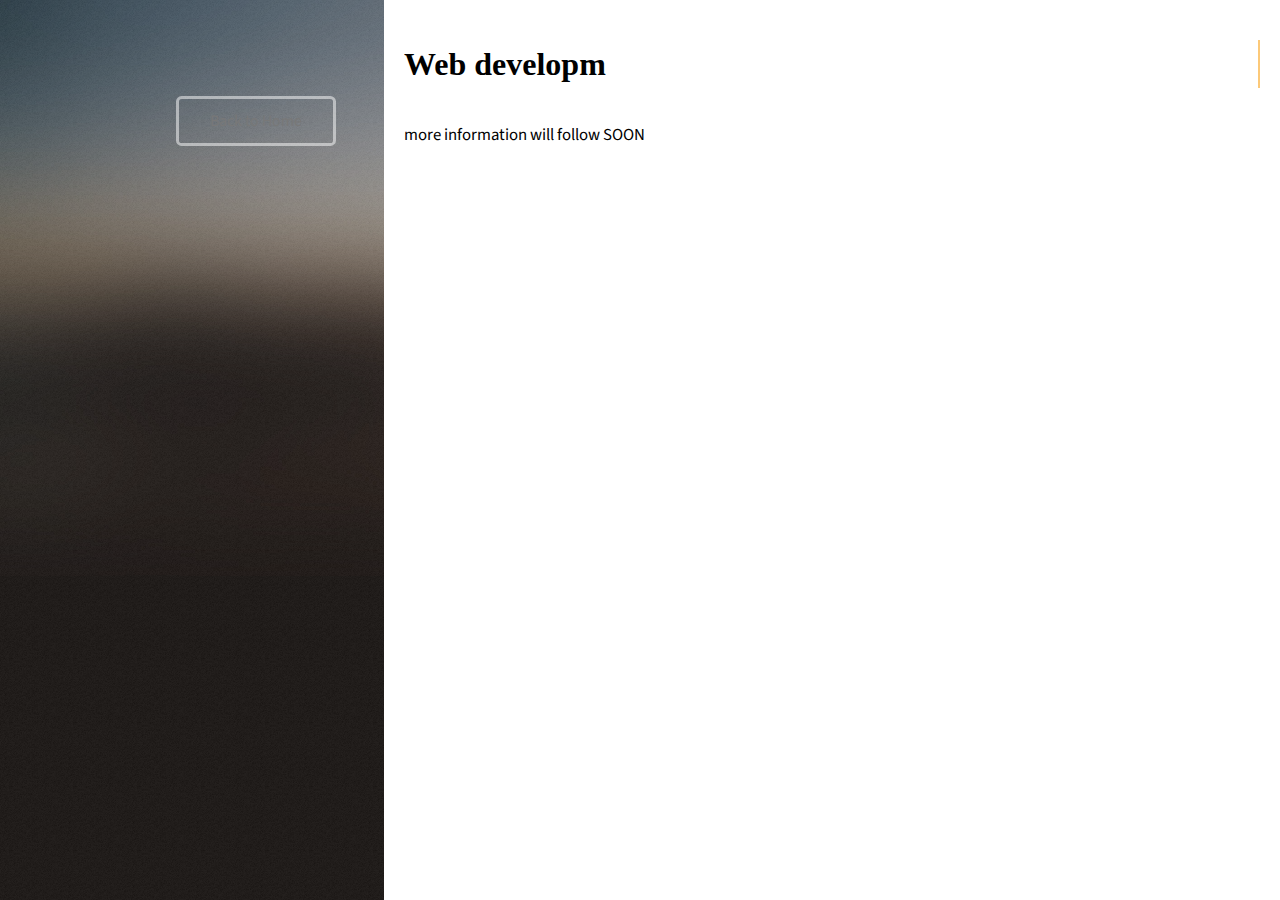
<file: web-development.html>
<!DOCTYPE HTML>
<html lang="en">
<head>
  <title> </title>
  <meta charset="utf-8" />
  <meta name="viewport" content="width=device-width, initial-scale=1" />
  <link rel="stylesheet" href="assets/css/main.css" />

  <!-- Quick enhancement styles (can be moved into main.css) -->
  <style>
    :root{
      --white:#ffffff !important;
      --orange:#FCC979 !important;
      --text:#000000 !important; 
    }

    /* Page fade-in */
    body{ opacity:0; transition:opacity .45s ease; background:var(--navy); color:var(--text); }
    body.ready{ opacity:1; }

    /* Back button hover polish */
    #header .button{
      transition: transform .18s ease, box-shadow .18s ease;
      border-color: rgba(255, 255, 255, 0.5);
    }
    #header .button:hover{
      transform: translateY(-2px);
      box-shadow: 0 10px 24px rgba(0,0,0,.25), 0 0 0 1px rgba(255,122,0,.25) inset;
    }

    /* Section glow accents */
    #about.section-glow{ position:relative; overflow:hidden; }
    #about.section-glow::before,
    #about.section-glow::after{
      content:"";
      position:absolute; border-radius:50%; filter: blur(90px); pointer-events:none;
    }
    #about.section-glow::before{
      width:420px; height:420px; top:-140px; right:-140px;
      background: radial-gradient(circle, rgba(255,122,0,.35), transparent 60%);
    }
    #about.section-glow::after{
      width:360px; height:360px; bottom:-160px; left:-160px;
      background: radial-gradient(circle, rgba(28,42,87,.45), transparent 60%);
    }

    /* Typewriter title */
    h1.type {
      color: var(--text); /* make text white */
      font-family: "Times New Roman Condensed", serif;
      font-weight: 650;
      white-space: nowrap; overflow: hidden;
      border-right: 2px solid var(--orange);
    }
    @keyframes caret { 50% { border-color: transparent; } }
    h1.type.caret { animation: caret 1s steps(1) infinite; }

    /* Scroll reveal */
    .reveal { opacity:0; transform: translateY(14px); transition: opacity .6s ease, transform .6s ease; }
    .reveal.in { opacity:1; transform: none; }

    /* Nice readable width + spacing */
    #main{ padding: 2.5rem 1.25rem; }
    #about{ max-width: 900px; margin: 0 auto; }
    #about p{ line-height: 1.8; font-size: 1.05rem; margin: 1rem 0; }

    /* Handwritten highlight option */
    .mark {
      font-family: "Homemade Apple", "Caveat", cursive;
      color: var(--orange);
      background: linear-gradient(transparent 60%, rgba(255,122,0,.18) 60%);
      padding: 0 .15em;
    }

    /* Remove any template background/shape only on the About section */
    #about { background: none !important; }
    #about::before,
    #about::after { content: none !important; }

    /* Remove any template background/shape from the main container on this page */
    #main { background: none !important; }
    #main::before,
    #main::after { content: none !important; }

    /* Respect reduced motion */
    @media (prefers-reduced-motion: reduce){
      body{ transition:none !important; }
      .reveal{ transition:none !important; transform:none !important; opacity:1 !important; }
      h1.type{ border-right: none !important; }
    }
  </style>
</head>
<body>

  <header id="header">
    <div class="inner">
      <a href="index.html" class="button">Back to Home</a>
    </div>
  </header>

  <main id="main">
    <section id="about" class="section-glow">
      <!-- Typewriter title; text typed via JS -->
      <h1 class="type caret" id="typeTarget" aria-label="Web development."></h1>

      <!-- Content -->
      <p class="reveal"> more information will follow SOON <p/>
    </section>
  </main>

  <!-- Tiny, dependency-free JS -->
  <script>
    // Page fade-in
    window.addEventListener('load', ()=> document.body.classList.add('ready'));

    // Typewriter effect for H1
    (function(){
      const text = "Web development";
      const el = document.getElementById('typeTarget');
      let i = 0;
      function type(){
        el.textContent = text.slice(0, ++i);
        if(i < text.length) setTimeout(type, 60);
        else el.classList.add('caret'); // keep blinking caret
      }
      type();
    })();

    // Scroll reveal for paragraphs
    const io = new IntersectionObserver((entries)=>{
      entries.forEach(e=>{
        if(e.isIntersecting){
          e.target.classList.add('in');
          io.unobserve(e.target);
        }
      });
    }, { threshold: 0.12 });
    document.querySelectorAll('.reveal').forEach(el=> io.observe(el));
  </script>
</body>
</html>
</file>
<file: assets/css/main.css>
@import url("fontawesome-all.min.css");
@import url("https://fonts.googleapis.com/css?family=Source+Sans+Pro:400,400italic");

/*
	Strata by HTML5 UP
	html5up.net | @ajlkn
	Free for personal and commercial use under the CCA 3.0 license (html5up.net/license)
*/

html, body, div, span, applet, object,
iframe, h1, h2, h3, h4, h5, h6, p, blockquote,
pre, a, abbr, acronym, address, big, cite,
code, del, dfn, em, img, ins, kbd, q, s, samp,
small, strike, strong, sub, sup, tt, var, b,
u, i, center, dl, dt, dd, ol, ul, li, fieldset,
form, label, legend, table, caption, tbody,
tfoot, thead, tr, th, td, article, aside,
canvas, details, embed, figure, figcaption,
footer, header, hgroup, menu, nav, output, ruby,
section, summary, time, mark, audio, video {
	margin: 0;
	padding: 0;
	border: 0;
	font-size: 100%;
	font: inherit;
	vertical-align: baseline;}

article, aside, details, figcaption, figure,
footer, header, hgroup, menu, nav, section {
	display: block;}

body {
	line-height: 1;
}

ol, ul {
	list-style: none;
}

blockquote, q {
	quotes: none;
}

	blockquote:before, blockquote:after, q:before, q:after {
		content: '';
		content: none;
	}

table {
	border-collapse: collapse;
	border-spacing: 0;
}

body {
	-webkit-text-size-adjust: none;
}

mark {
	background-color: transparent;
	color: inherit;
}

input::-moz-focus-inner {
	border: 0;
	padding: 0;
}

input, select, textarea {
	-moz-appearance: none;
	-webkit-appearance: none;
	-ms-appearance: none;
	appearance: none;
}

/* Basic */

	html {
		box-sizing: border-box;
	}

	*, *:before, *:after {
		box-sizing: inherit;
	}

	body {
		background: #fff;
	}

		body.is-preload *, body.is-preload *:before, body.is-preload *:after {
			-moz-animation: none !important;
			-webkit-animation: none !important;
			-ms-animation: none !important;
			animation: none !important;
			-moz-transition: none !important;
			-webkit-transition: none !important;
			-ms-transition: none !important;
			transition: none !important;
		}

	body, input, select, textarea {
		color: #a2a2a2;
		font-family: "Source Sans Pro", Helvetica, sans-serif;
		font-size: 16pt;
		font-weight: 400;
		line-height: 1.75em;
	}

	a {
		-moz-transition: color 0.2s ease-in-out, border-color 0.2s ease-in-out;
		-webkit-transition: color 0.2s ease-in-out, border-color 0.2s ease-in-out;
		-ms-transition: color 0.2s ease-in-out, border-color 0.2s ease-in-out;
		transition: color 0.2s ease-in-out, border-color 0.2s ease-in-out;
		border-bottom: dotted 1px;
		color: #49bf9d;
		text-decoration: none;
	}

		a:hover {
			border-bottom-color: transparent;
			color: #49bf9d !important;
			text-decoration: none;
		}

	strong, b {
		color: #787878;
		font-weight: 400;
	}

	em, i {
		font-style: italic;
	}

	p {
		margin: 0 0 2em 0;
	}

	h1, h2, h3, h4, h5, h6 {
		color: #787878;
		font-weight: 400;
		line-height: 1em;
		margin: 0 0 1em 0;
	}

		h1 a, h2 a, h3 a, h4 a, h5 a, h6 a {
			color: inherit;
			text-decoration: none;
		}

	h1 {
		font-size: 2em;
		line-height: 1.5em;
	}

	h2 {
		font-size: 1.5em;
		line-height: 1.5em;
	}

	h3 {
		font-size: 1.25em;
		line-height: 1.5em;
	}

	h4 {
		font-size: 1.1em;
		line-height: 1.5em;
	}

	h5 {
		font-size: 0.9em;
		line-height: 1.5em;
	}

	h6 {
		font-size: 0.7em;
		line-height: 1.5em;
	}

	sub {
		font-size: 0.8em;
		position: relative;
		top: 0.5em;
	}

	sup {
		font-size: 0.8em;
		position: relative;
		top: -0.5em;
	}

	hr {
		border: 0;
		border-bottom: solid 2px #efefef;
		margin: 2em 0;
	}

		hr.major {
			margin: 3em 0;
		}

	blockquote {
		border-left: solid 6px #efefef;
		font-style: italic;
		margin: 0 0 2em 0;
		padding: 0.5em 0 0.5em 1.5em;
	}

	code {
		background: #f7f7f7;
		border-radius: 0.35em;
		border: solid 2px #efefef;
		font-family: "Courier New", monospace;
		font-size: 0.9em;
		margin: 0 0.25em;
		padding: 0.25em 0.65em;
	}

	pre {
		-webkit-overflow-scrolling: touch;
		font-family: "Courier New", monospace;
		font-size: 0.9em;
		margin: 0 0 2em 0;
	}

		pre code {
			display: block;
			line-height: 1.75em;
			padding: 1em 1.5em;
			overflow-x: auto;
		}

	.align-left {
		text-align: left;
	}

	.align-center {
		text-align: center;
	}

	.align-right {
		text-align: right;
	}

/* Container */

	.container {
		margin: 0 auto;
		max-width: calc(100% - 4em);
		width: 100%;
	}

		.container.xsmall {
			width: 25%;
		}

		.container.small {
			width: 50%;
		}

		.container.medium {
			width: 75%;
		}

		.container.large {
			width: 125%;
		}

		.container.xlarge {
			width: 150%;
		}

		.container.max {
			width: 100%;
		}

		@media screen and (max-width: 980px) {

			.container {
				width: 100% !important;
				max-width: 100% !important;
			}

		}

		@media screen and (max-width: 480px) {

			.container {
				max-width: calc(100% - 3em);
			}

		}

/* Row */

	.row {
		display: flex;
		flex-wrap: wrap;
		box-sizing: border-box;
		align-items: stretch;
	}

		.row > * {
			box-sizing: border-box;
		}

		.row.gtr-uniform > * > :last-child {
			margin-bottom: 0;
		}

		.row.aln-left {
			justify-content: flex-start;
		}

		.row.aln-center {
			justify-content: center;
		}

		.row.aln-right {
			justify-content: flex-end;
		}

		.row.aln-top {
			align-items: flex-start;
		}

		.row.aln-middle {
			align-items: center;
		}

		.row.aln-bottom {
			align-items: flex-end;
		}

		.row > .imp {
			order: -1;
		}

		.row > .col-1 {
			width: 8.33333%;
		}

		.row > .off-1 {
			margin-left: 8.33333%;
		}

		.row > .col-2 {
			width: 16.66667%;
		}

		.row > .off-2 {
			margin-left: 16.66667%;
		}

		.row > .col-3 {
			width: 25%;
		}

		.row > .off-3 {
			margin-left: 25%;
		}

		.row > .col-4 {
			width: 33.33333%;
		}

		.row > .off-4 {
			margin-left: 33.33333%;
		}

		.row > .col-5 {
			width: 41.66667%;
		}

		.row > .off-5 {
			margin-left: 41.66667%;
		}

		.row > .col-6 {
			width: 50%;
		}

		.row > .off-6 {
			margin-left: 50%;
		}

		.row > .col-7 {
			width: 58.33333%;
		}

		.row > .off-7 {
			margin-left: 58.33333%;
		}

		.row > .col-8 {
			width: 66.66667%;
		}

		.row > .off-8 {
			margin-left: 66.66667%;
		}

		.row > .col-9 {
			width: 75%;
		}

		.row > .off-9 {
			margin-left: 75%;
		}

		.row > .col-10 {
			width: 83.33333%;
		}

		.row > .off-10 {
			margin-left: 83.33333%;
		}

		.row > .col-11 {
			width: 91.66667%;
		}

		.row > .off-11 {
			margin-left: 91.66667%;
		}

		.row > .col-12 {
			width: 100%;
		}

		.row > .off-12 {
			margin-left: 100%;
		}

		.row.gtr-0 {
			margin-top: 0;
			margin-left: 0em;
		}

			.row.gtr-0 > * {
				padding: 0 0 0 0em;
			}

			.row.gtr-0.gtr-uniform {
				margin-top: 0em;
			}

				.row.gtr-0.gtr-uniform > * {
					padding-top: 0em;
				}

		.row.gtr-25 {
			margin-top: 0;
			margin-left: -0.625em;
		}

			.row.gtr-25 > * {
				padding: 0 0 0 0.625em;
			}

			.row.gtr-25.gtr-uniform {
				margin-top: -0.625em;
			}

				.row.gtr-25.gtr-uniform > * {
					padding-top: 0.625em;
				}

		.row.gtr-50 {
			margin-top: 0;
			margin-left: -1.25em;
		}

			.row.gtr-50 > * {
				padding: 0 0 0 1.25em;
			}

			.row.gtr-50.gtr-uniform {
				margin-top: -1.25em;
			}

				.row.gtr-50.gtr-uniform > * {
					padding-top: 1.25em;
				}

		.row {
			margin-top: 0;
			margin-left: -2.5em;
		}

			.row > * {
				padding: 0 0 0 2.5em;
			}

			.row.gtr-uniform {
				margin-top: -2.5em;
			}

				.row.gtr-uniform > * {
					padding-top: 2.5em;
				}

		.row.gtr-150 {
			margin-top: 0;
			margin-left: -3.75em;
		}

			.row.gtr-150 > * {
				padding: 0 0 0 3.75em;
			}

			.row.gtr-150.gtr-uniform {
				margin-top: -3.75em;
			}

				.row.gtr-150.gtr-uniform > * {
					padding-top: 3.75em;
				}

		.row.gtr-200 {
			margin-top: 0;
			margin-left: -5em;
		}

			.row.gtr-200 > * {
				padding: 0 0 0 5em;
			}

			.row.gtr-200.gtr-uniform {
				margin-top: -5em;
			}

				.row.gtr-200.gtr-uniform > * {
					padding-top: 5em;
				}

		@media screen and (max-width: 1800px) {

			.row {
				display: flex;
				flex-wrap: wrap;
				box-sizing: border-box;
				align-items: stretch;
			}

				.row > * {
					box-sizing: border-box;
				}

				.row.gtr-uniform > * > :last-child {
					margin-bottom: 0;
				}

				.row.aln-left {
					justify-content: flex-start;
				}

				.row.aln-center {
					justify-content: center;
				}

				.row.aln-right {
					justify-content: flex-end;
				}

				.row.aln-top {
					align-items: flex-start;
				}

				.row.aln-middle {
					align-items: center;
				}

				.row.aln-bottom {
					align-items: flex-end;
				}

				.row > .imp-xlarge {
					order: -1;
				}

				.row > .col-1-xlarge {
					width: 8.33333%;
				}

				.row > .off-1-xlarge {
					margin-left: 8.33333%;
				}

				.row > .col-2-xlarge {
					width: 16.66667%;
				}

				.row > .off-2-xlarge {
					margin-left: 16.66667%;
				}

				.row > .col-3-xlarge {
					width: 25%;
				}

				.row > .off-3-xlarge {
					margin-left: 25%;
				}

				.row > .col-4-xlarge {
					width: 33.33333%;
				}

				.row > .off-4-xlarge {
					margin-left: 33.33333%;
				}

				.row > .col-5-xlarge {
					width: 41.66667%;
				}

				.row > .off-5-xlarge {
					margin-left: 41.66667%;
				}

				.row > .col-6-xlarge {
					width: 50%;
				}

				.row > .off-6-xlarge {
					margin-left: 50%;
				}

				.row > .col-7-xlarge {
					width: 58.33333%;
				}

				.row > .off-7-xlarge {
					margin-left: 58.33333%;
				}

				.row > .col-8-xlarge {
					width: 66.66667%;
				}

				.row > .off-8-xlarge {
					margin-left: 66.66667%;
				}

				.row > .col-9-xlarge {
					width: 75%;
				}

				.row > .off-9-xlarge {
					margin-left: 75%;
				}

				.row > .col-10-xlarge {
					width: 83.33333%;
				}

				.row > .off-10-xlarge {
					margin-left: 83.33333%;
				}

				.row > .col-11-xlarge {
					width: 91.66667%;
				}

				.row > .off-11-xlarge {
					margin-left: 91.66667%;
				}

				.row > .col-12-xlarge {
					width: 100%;
				}

				.row > .off-12-xlarge {
					margin-left: 100%;
				}

				.row.gtr-0 {
					margin-top: 0;
					margin-left: 0em;
				}

					.row.gtr-0 > * {
						padding: 0 0 0 0em;
					}

					.row.gtr-0.gtr-uniform {
						margin-top: 0em;
					}

						.row.gtr-0.gtr-uniform > * {
							padding-top: 0em;
						}

				.row.gtr-25 {
					margin-top: 0;
					margin-left: -0.625em;
				}

					.row.gtr-25 > * {
						padding: 0 0 0 0.625em;
					}

					.row.gtr-25.gtr-uniform {
						margin-top: -0.625em;
					}

						.row.gtr-25.gtr-uniform > * {
							padding-top: 0.625em;
						}

				.row.gtr-50 {
					margin-top: 0;
					margin-left: -1.25em;
				}

					.row.gtr-50 > * {
						padding: 0 0 0 1.25em;
					}

					.row.gtr-50.gtr-uniform {
						margin-top: -1.25em;
					}

						.row.gtr-50.gtr-uniform > * {
							padding-top: 1.25em;
						}

				.row {
					margin-top: 0;
					margin-left: -2.5em;
				}

					.row > * {
						padding: 0 0 0 2.5em;
					}

					.row.gtr-uniform {
						margin-top: -2.5em;
					}

						.row.gtr-uniform > * {
							padding-top: 2.5em;
						}

				.row.gtr-150 {
					margin-top: 0;
					margin-left: -3.75em;
				}

					.row.gtr-150 > * {
						padding: 0 0 0 3.75em;
					}

					.row.gtr-150.gtr-uniform {
						margin-top: -3.75em;
					}

						.row.gtr-150.gtr-uniform > * {
							padding-top: 3.75em;
						}

				.row.gtr-200 {
					margin-top: 0;
					margin-left: -5em;
				}

					.row.gtr-200 > * {
						padding: 0 0 0 5em;
					}

					.row.gtr-200.gtr-uniform {
						margin-top: -5em;
					}

						.row.gtr-200.gtr-uniform > * {
							padding-top: 5em;
						}

		}

		@media screen and (max-width: 1280px) {

			.row {
				display: flex;
				flex-wrap: wrap;
				box-sizing: border-box;
				align-items: stretch;
			}

				.row > * {
					box-sizing: border-box;
				}

				.row.gtr-uniform > * > :last-child {
					margin-bottom: 0;
				}

				.row.aln-left {
					justify-content: flex-start;
				}

				.row.aln-center {
					justify-content: center;
				}

				.row.aln-right {
					justify-content: flex-end;
				}

				.row.aln-top {
					align-items: flex-start;
				}

				.row.aln-middle {
					align-items: center;
				}

				.row.aln-bottom {
					align-items: flex-end;
				}

				.row > .imp-large {
					order: -1;
				}

				.row > .col-1-large {
					width: 8.33333%;
				}

				.row > .off-1-large {
					margin-left: 8.33333%;
				}

				.row > .col-2-large {
					width: 16.66667%;
				}

				.row > .off-2-large {
					margin-left: 16.66667%;
				}

				.row > .col-3-large {
					width: 25%;
				}

				.row > .off-3-large {
					margin-left: 25%;
				}

				.row > .col-4-large {
					width: 33.33333%;
				}

				.row > .off-4-large {
					margin-left: 33.33333%;
				}

				.row > .col-5-large {
					width: 41.66667%;
				}

				.row > .off-5-large {
					margin-left: 41.66667%;
				}

				.row > .col-6-large {
					width: 50%;
				}

				.row > .off-6-large {
					margin-left: 50%;
				}

				.row > .col-7-large {
					width: 58.33333%;
				}

				.row > .off-7-large {
					margin-left: 58.33333%;
				}

				.row > .col-8-large {
					width: 66.66667%;
				}

				.row > .off-8-large {
					margin-left: 66.66667%;
				}

				.row > .col-9-large {
					width: 75%;
				}

				.row > .off-9-large {
					margin-left: 75%;
				}

				.row > .col-10-large {
					width: 83.33333%;
				}

				.row > .off-10-large {
					margin-left: 83.33333%;
				}

				.row > .col-11-large {
					width: 91.66667%;
				}

				.row > .off-11-large {
					margin-left: 91.66667%;
				}

				.row > .col-12-large {
					width: 100%;
				}

				.row > .off-12-large {
					margin-left: 100%;
				}

				.row.gtr-0 {
					margin-top: 0;
					margin-left: 0em;
				}

					.row.gtr-0 > * {
						padding: 0 0 0 0em;
					}

					.row.gtr-0.gtr-uniform {
						margin-top: 0em;
					}

						.row.gtr-0.gtr-uniform > * {
							padding-top: 0em;
						}

				.row.gtr-25 {
					margin-top: 0;
					margin-left: -0.5em;
				}

					.row.gtr-25 > * {
						padding: 0 0 0 0.5em;
					}

					.row.gtr-25.gtr-uniform {
						margin-top: -0.5em;
					}

						.row.gtr-25.gtr-uniform > * {
							padding-top: 0.5em;
						}

				.row.gtr-50 {
					margin-top: 0;
					margin-left: -1em;
				}

					.row.gtr-50 > * {
						padding: 0 0 0 1em;
					}

					.row.gtr-50.gtr-uniform {
						margin-top: -1em;
					}

						.row.gtr-50.gtr-uniform > * {
							padding-top: 1em;
						}

				.row {
					margin-top: 0;
					margin-left: -2em;
				}

					.row > * {
						padding: 0 0 0 2em;
					}

					.row.gtr-uniform {
						margin-top: -2em;
					}

						.row.gtr-uniform > * {
							padding-top: 2em;
						}

				.row.gtr-150 {
					margin-top: 0;
					margin-left: -3em;
				}

					.row.gtr-150 > * {
						padding: 0 0 0 3em;
					}

					.row.gtr-150.gtr-uniform {
						margin-top: -3em;
					}

						.row.gtr-150.gtr-uniform > * {
							padding-top: 3em;
						}

				.row.gtr-200 {
					margin-top: 0;
					margin-left: -4em;
				}

					.row.gtr-200 > * {
						padding: 0 0 0 4em;
					}

					.row.gtr-200.gtr-uniform {
						margin-top: -4em;
					}

						.row.gtr-200.gtr-uniform > * {
							padding-top: 4em;
						}

		}

		@media screen and (max-width: 980px) {

			.row {
				display: flex;
				flex-wrap: wrap;
				box-sizing: border-box;
				align-items: stretch;
			}

				.row > * {
					box-sizing: border-box;
				}

				.row.gtr-uniform > * > :last-child {
					margin-bottom: 0;
				}

				.row.aln-left {
					justify-content: flex-start;
				}

				.row.aln-center {
					justify-content: center;
				}

				.row.aln-right {
					justify-content: flex-end;
				}

				.row.aln-top {
					align-items: flex-start;
				}

				.row.aln-middle {
					align-items: center;
				}

				.row.aln-bottom {
					align-items: flex-end;
				}

				.row > .imp-medium {
					order: -1;
				}

				.row > .col-1-medium {
					width: 8.33333%;
				}

				.row > .off-1-medium {
					margin-left: 8.33333%;
				}

				.row > .col-2-medium {
					width: 16.66667%;
				}

				.row > .off-2-medium {
					margin-left: 16.66667%;
				}

				.row > .col-3-medium {
					width: 25%;
				}

				.row > .off-3-medium {
					margin-left: 25%;
				}

				.row > .col-4-medium {
					width: 33.33333%;
				}

				.row > .off-4-medium {
					margin-left: 33.33333%;
				}

				.row > .col-5-medium {
					width: 41.66667%;
				}

				.row > .off-5-medium {
					margin-left: 41.66667%;
				}

				.row > .col-6-medium {
					width: 50%;
				}

				.row > .off-6-medium {
					margin-left: 50%;
				}

				.row > .col-7-medium {
					width: 58.33333%;
				}

				.row > .off-7-medium {
					margin-left: 58.33333%;
				}

				.row > .col-8-medium {
					width: 66.66667%;
				}

				.row > .off-8-medium {
					margin-left: 66.66667%;
				}

				.row > .col-9-medium {
					width: 75%;
				}

				.row > .off-9-medium {
					margin-left: 75%;
				}

				.row > .col-10-medium {
					width: 83.33333%;
				}

				.row > .off-10-medium {
					margin-left: 83.33333%;
				}

				.row > .col-11-medium {
					width: 91.66667%;
				}

				.row > .off-11-medium {
					margin-left: 91.66667%;
				}

				.row > .col-12-medium {
					width: 100%;
				}

				.row > .off-12-medium {
					margin-left: 100%;
				}

				.row.gtr-0 {
					margin-top: 0;
					margin-left: 0em;
				}

					.row.gtr-0 > * {
						padding: 0 0 0 0em;
					}

					.row.gtr-0.gtr-uniform {
						margin-top: 0em;
					}

						.row.gtr-0.gtr-uniform > * {
							padding-top: 0em;
						}

				.row.gtr-25 {
					margin-top: 0;
					margin-left: -0.5em;
				}

					.row.gtr-25 > * {
						padding: 0 0 0 0.5em;
					}

					.row.gtr-25.gtr-uniform {
						margin-top: -0.5em;
					}

						.row.gtr-25.gtr-uniform > * {
							padding-top: 0.5em;
						}

				.row.gtr-50 {
					margin-top: 0;
					margin-left: -1em;
				}

					.row.gtr-50 > * {
						padding: 0 0 0 1em;
					}

					.row.gtr-50.gtr-uniform {
						margin-top: -1em;
					}

						.row.gtr-50.gtr-uniform > * {
							padding-top: 1em;
						}

				.row {
					margin-top: 0;
					margin-left: -2em;
				}

					.row > * {
						padding: 0 0 0 2em;
					}

					.row.gtr-uniform {
						margin-top: -2em;
					}

						.row.gtr-uniform > * {
							padding-top: 2em;
						}

				.row.gtr-150 {
					margin-top: 0;
					margin-left: -3em;
				}

					.row.gtr-150 > * {
						padding: 0 0 0 3em;
					}

					.row.gtr-150.gtr-uniform {
						margin-top: -3em;
					}

						.row.gtr-150.gtr-uniform > * {
							padding-top: 3em;
						}

				.row.gtr-200 {
					margin-top: 0;
					margin-left: -4em;
				}

					.row.gtr-200 > * {
						padding: 0 0 0 4em;
					}

					.row.gtr-200.gtr-uniform {
						margin-top: -4em;
					}

						.row.gtr-200.gtr-uniform > * {
							padding-top: 4em;
						}

		}

		@media screen and (max-width: 736px) {

			.row {
				display: flex;
				flex-wrap: wrap;
				box-sizing: border-box;
				align-items: stretch;
			}

				.row > * {
					box-sizing: border-box;
				}

				.row.gtr-uniform > * > :last-child {
					margin-bottom: 0;
				}

				.row.aln-left {
					justify-content: flex-start;
				}

				.row.aln-center {
					justify-content: center;
				}

				.row.aln-right {
					justify-content: flex-end;
				}

				.row.aln-top {
					align-items: flex-start;
				}

				.row.aln-middle {
					align-items: center;
				}

				.row.aln-bottom {
					align-items: flex-end;
				}

				.row > .imp-small {
					order: -1;
				}

				.row > .col-1-small {
					width: 8.33333%;
				}

				.row > .off-1-small {
					margin-left: 8.33333%;
				}

				.row > .col-2-small {
					width: 16.66667%;
				}

				.row > .off-2-small {
					margin-left: 16.66667%;
				}

				.row > .col-3-small {
					width: 25%;
				}

				.row > .off-3-small {
					margin-left: 25%;
				}

				.row > .col-4-small {
					width: 33.33333%;
				}

				.row > .off-4-small {
					margin-left: 33.33333%;
				}

				.row > .col-5-small {
					width: 41.66667%;
				}

				.row > .off-5-small {
					margin-left: 41.66667%;
				}

				.row > .col-6-small {
					width: 50%;
				}

				.row > .off-6-small {
					margin-left: 50%;
				}

				.row > .col-7-small {
					width: 58.33333%;
				}

				.row > .off-7-small {
					margin-left: 58.33333%;
				}

				.row > .col-8-small {
					width: 66.66667%;
				}

				.row > .off-8-small {
					margin-left: 66.66667%;
				}

				.row > .col-9-small {
					width: 75%;
				}

				.row > .off-9-small {
					margin-left: 75%;
				}

				.row > .col-10-small {
					width: 83.33333%;
				}

				.row > .off-10-small {
					margin-left: 83.33333%;
				}

				.row > .col-11-small {
					width: 91.66667%;
				}

				.row > .off-11-small {
					margin-left: 91.66667%;
				}

				.row > .col-12-small {
					width: 100%;
				}

				.row > .off-12-small {
					margin-left: 100%;
				}

				.row.gtr-0 {
					margin-top: 0;
					margin-left: 0em;
				}

					.row.gtr-0 > * {
						padding: 0 0 0 0em;
					}

					.row.gtr-0.gtr-uniform {
						margin-top: 0em;
					}

						.row.gtr-0.gtr-uniform > * {
							padding-top: 0em;
						}

				.row.gtr-25 {
					margin-top: 0;
					margin-left: -0.375em;
				}

					.row.gtr-25 > * {
						padding: 0 0 0 0.375em;
					}

					.row.gtr-25.gtr-uniform {
						margin-top: -0.375em;
					}

						.row.gtr-25.gtr-uniform > * {
							padding-top: 0.375em;
						}

				.row.gtr-50 {
					margin-top: 0;
					margin-left: -0.75em;
				}

					.row.gtr-50 > * {
						padding: 0 0 0 0.75em;
					}

					.row.gtr-50.gtr-uniform {
						margin-top: -0.75em;
					}

						.row.gtr-50.gtr-uniform > * {
							padding-top: 0.75em;
						}

				.row {
					margin-top: 0;
					margin-left: -1.5em;
				}

					.row > * {
						padding: 0 0 0 1.5em;
					}

					.row.gtr-uniform {
						margin-top: -1.5em;
					}

						.row.gtr-uniform > * {
							padding-top: 1.5em;
						}

				.row.gtr-150 {
					margin-top: 0;
					margin-left: -2.25em;
				}

					.row.gtr-150 > * {
						padding: 0 0 0 2.25em;
					}

					.row.gtr-150.gtr-uniform {
						margin-top: -2.25em;
					}

						.row.gtr-150.gtr-uniform > * {
							padding-top: 2.25em;
						}

				.row.gtr-200 {
					margin-top: 0;
					margin-left: -3em;
				}

					.row.gtr-200 > * {
						padding: 0 0 0 3em;
					}

					.row.gtr-200.gtr-uniform {
						margin-top: -3em;
					}

						.row.gtr-200.gtr-uniform > * {
							padding-top: 3em;
						}

		}

		@media screen and (max-width: 480px) {

			.row {
				display: flex;
				flex-wrap: wrap;
				box-sizing: border-box;
				align-items: stretch;
			}

				.row > * {
					box-sizing: border-box;
				}

				.row.gtr-uniform > * > :last-child {
					margin-bottom: 0;
				}

				.row.aln-left {
					justify-content: flex-start;
				}

				.row.aln-center {
					justify-content: center;
				}

				.row.aln-right {
					justify-content: flex-end;
				}

				.row.aln-top {
					align-items: flex-start;
				}

				.row.aln-middle {
					align-items: center;
				}

				.row.aln-bottom {
					align-items: flex-end;
				}

				.row > .imp-xsmall {
					order: -1;
				}

				.row > .col-1-xsmall {
					width: 8.33333%;
				}

				.row > .off-1-xsmall {
					margin-left: 8.33333%;
				}

				.row > .col-2-xsmall {
					width: 16.66667%;
				}

				.row > .off-2-xsmall {
					margin-left: 16.66667%;
				}

				.row > .col-3-xsmall {
					width: 25%;
				}

				.row > .off-3-xsmall {
					margin-left: 25%;
				}

				.row > .col-4-xsmall {
					width: 33.33333%;
				}

				.row > .off-4-xsmall {
					margin-left: 33.33333%;
				}

				.row > .col-5-xsmall {
					width: 41.66667%;
				}

				.row > .off-5-xsmall {
					margin-left: 41.66667%;
				}

				.row > .col-6-xsmall {
					width: 50%;
				}

				.row > .off-6-xsmall {
					margin-left: 50%;
				}

				.row > .col-7-xsmall {
					width: 58.33333%;
				}

				.row > .off-7-xsmall {
					margin-left: 58.33333%;
				}

				.row > .col-8-xsmall {
					width: 66.66667%;
				}

				.row > .off-8-xsmall {
					margin-left: 66.66667%;
				}

				.row > .col-9-xsmall {
					width: 75%;
				}

				.row > .off-9-xsmall {
					margin-left: 75%;
				}

				.row > .col-10-xsmall {
					width: 83.33333%;
				}

				.row > .off-10-xsmall {
					margin-left: 83.33333%;
				}

				.row > .col-11-xsmall {
					width: 91.66667%;
				}

				.row > .off-11-xsmall {
					margin-left: 91.66667%;
				}

				.row > .col-12-xsmall {
					width: 100%;
				}

				.row > .off-12-xsmall {
					margin-left: 100%;
				}

				.row.gtr-0 {
					margin-top: 0;
					margin-left: 0em;
				}

					.row.gtr-0 > * {
						padding: 0 0 0 0em;
					}

					.row.gtr-0.gtr-uniform {
						margin-top: 0em;
					}

						.row.gtr-0.gtr-uniform > * {
							padding-top: 0em;
						}

				.row.gtr-25 {
					margin-top: 0;
					margin-left: -0.375em;
				}

					.row.gtr-25 > * {
						padding: 0 0 0 0.375em;
					}

					.row.gtr-25.gtr-uniform {
						margin-top: -0.375em;
					}

						.row.gtr-25.gtr-uniform > * {
							padding-top: 0.375em;
						}

				.row.gtr-50 {
					margin-top: 0;
					margin-left: -0.75em;
				}

					.row.gtr-50 > * {
						padding: 0 0 0 0.75em;
					}

					.row.gtr-50.gtr-uniform {
						margin-top: -0.75em;
					}

						.row.gtr-50.gtr-uniform > * {
							padding-top: 0.75em;
						}

				.row {
					margin-top: 0;
					margin-left: -1.5em;
				}

					.row > * {
						padding: 0 0 0 1.5em;
					}

					.row.gtr-uniform {
						margin-top: -1.5em;
					}

						.row.gtr-uniform > * {
							padding-top: 1.5em;
						}

				.row.gtr-150 {
					margin-top: 0;
					margin-left: -2.25em;
				}

					.row.gtr-150 > * {
						padding: 0 0 0 2.25em;
					}

					.row.gtr-150.gtr-uniform {
						margin-top: -2.25em;
					}

						.row.gtr-150.gtr-uniform > * {
							padding-top: 2.25em;
						}

				.row.gtr-200 {
					margin-top: 0;
					margin-left: -3em;
				}

					.row.gtr-200 > * {
						padding: 0 0 0 3em;
					}

					.row.gtr-200.gtr-uniform {
						margin-top: -3em;
					}

						.row.gtr-200.gtr-uniform > * {
							padding-top: 3em;
						}

		}

/* Section/Article */

	section.special, article.special {
		text-align: center;
	}

	header p {
		color: #b2b2b2;
		position: relative;
		margin: 0 0 1.5em 0;
	}

	header h2 + p {
		font-size: 1.25em;
		margin-top: -1em;
		line-height: 1.5em;
	}

	header h3 + p {
		font-size: 1.1em;
		margin-top: -0.8em;
		line-height: 1.5em;
	}

	header h4 + p,
	header h5 + p,
	header h6 + p {
		font-size: 0.9em;
		margin-top: -0.6em;
		line-height: 1.5em;
	}

	header.major h2 {
		font-size: 2em;
	}

/* Form */

	form {
		margin: 0 0 2em 0;
	}

	label {
		color: #787878;
		display: block;
		font-size: 0.9em;
		font-weight: 400;
		margin: 0 0 1em 0;
	}

	input[type="text"],
	input[type="password"],
	input[type="email"],
	select,
	textarea {
		-moz-appearance: none;
		-webkit-appearance: none;
		-ms-appearance: none;
		appearance: none;
		background: #f7f7f7;
		border-radius: 0.35em;
		border: solid 2px transparent;
		color: inherit;
		display: block;
		outline: 0;
		padding: 0 0.75em;
		text-decoration: none;
		width: 100%;
	}

		input[type="text"]:invalid,
		input[type="password"]:invalid,
		input[type="email"]:invalid,
		select:invalid,
		textarea:invalid {
			box-shadow: none;
		}

		input[type="text"]:focus,
		input[type="password"]:focus,
		input[type="email"]:focus,
		select:focus,
		textarea:focus {
			border-color: #49bf9d;
		}

	select {
		background-image: url("data:image/svg+xml;charset=utf8,%3Csvg xmlns='http://www.w3.org/2000/svg' width='40' height='40' preserveAspectRatio='none' viewBox='0 0 40 40'%3E%3Cpath d='M9.4,12.3l10.4,10.4l10.4-10.4c0.2-0.2,0.5-0.4,0.9-0.4c0.3,0,0.6,0.1,0.9,0.4l3.3,3.3c0.2,0.2,0.4,0.5,0.4,0.9 c0,0.4-0.1,0.6-0.4,0.9L20.7,31.9c-0.2,0.2-0.5,0.4-0.9,0.4c-0.3,0-0.6-0.1-0.9-0.4L4.3,17.3c-0.2-0.2-0.4-0.5-0.4-0.9 c0-0.4,0.1-0.6,0.4-0.9l3.3-3.3c0.2-0.2,0.5-0.4,0.9-0.4S9.1,12.1,9.4,12.3z' fill='%23dfdfdf' /%3E%3C/svg%3E");
		background-size: 1.25rem;
		background-repeat: no-repeat;
		background-position: calc(100% - 1rem) center;
		height: 2.75em;
		padding-right: 2.75em;
		text-overflow: ellipsis;
	}

		select option {
			color: #787878;
			background: #fff;
		}

		select:focus::-ms-value {
			background-color: transparent;
		}

		select::-ms-expand {
			display: none;
		}

	input[type="text"],
	input[type="password"],
	input[type="email"],
	select {
		height: 2.75em;
	}

	textarea {
		padding: 0.75em;
	}

	input[type="checkbox"],
	input[type="radio"] {
		-moz-appearance: none;
		-webkit-appearance: none;
		-ms-appearance: none;
		appearance: none;
		display: block;
		float: left;
		margin-right: -2em;
		opacity: 0;
		width: 1em;
		z-index: -1;
	}

		input[type="checkbox"] + label,
		input[type="radio"] + label {
			text-decoration: none;
			color: #a2a2a2;
			cursor: pointer;
			display: inline-block;
			font-size: 1em;
			font-weight: 400;
			padding-left: 2.4em;
			padding-right: 0.75em;
			position: relative;
		}

			input[type="checkbox"] + label:before,
			input[type="radio"] + label:before {
				-moz-osx-font-smoothing: grayscale;
				-webkit-font-smoothing: antialiased;
				display: inline-block;
				font-style: normal;
				font-variant: normal;
				text-rendering: auto;
				line-height: 1;
				text-transform: none !important;
				font-family: 'Font Awesome 5 Free';
				font-weight: 900;
			}

			input[type="checkbox"] + label:before,
			input[type="radio"] + label:before {
				background: #f7f7f7;
				border-radius: 0.35em;
				border: solid 2px transparent;
				content: '';
				display: inline-block;
				font-size: 0.8em;
				height: 2.0625em;
				left: 0;
				line-height: 1.85625em;
				position: absolute;
				text-align: center;
				top: 0;
				width: 2.0625em;
			}

		input[type="checkbox"]:checked + label:before,
		input[type="radio"]:checked + label:before {
			background: #787878;
			border-color: #787878;
			color: #fff;
			content: '\f00c';
		}

		input[type="checkbox"]:focus + label:before,
		input[type="radio"]:focus + label:before {
			border-color: #49bf9d;
		}

	input[type="checkbox"] + label:before {
		border-radius: 0.35em;
	}

	input[type="radio"] + label:before {
		border-radius: 100%;
	}

	::-webkit-input-placeholder {
		color: #b2b2b2 !important;
		opacity: 1.0;
	}

	:-moz-placeholder {
		color: #b2b2b2 !important;
		opacity: 1.0;
	}

	::-moz-placeholder {
		color: #b2b2b2 !important;
		opacity: 1.0;
	}

	:-ms-input-placeholder {
		color: #b2b2b2 !important;
		opacity: 1.0;
	}

/* Box */

	.box {
		border-radius: 0.35em;
		border: solid 2px #efefef;
		margin-bottom: 2em;
		padding: 1.5em;
	}

		.box > :last-child,
		.box > :last-child > :last-child,
		.box > :last-child > :last-child > :last-child {
			margin-bottom: 0;
		}

		.box.alt {
			border: 0;
			border-radius: 0;
			padding: 0;
		}

/* Icon */

	.icon {
		text-decoration: none;
		border-bottom: none;
		position: relative;
	}

		.icon:before {
			-moz-osx-font-smoothing: grayscale;
			-webkit-font-smoothing: antialiased;
			display: inline-block;
			font-style: normal;
			font-variant: normal;
			text-rendering: auto;
			line-height: 1;
			text-transform: none !important;
			font-family: 'Font Awesome 5 Free';
			font-weight: 400;
		}

		.icon > .label {
			display: none;
		}

		.icon:before {
			line-height: inherit;
		}

		.icon.solid:before {
			font-weight: 900;
		}

		.icon.brands:before {
			font-family: 'Font Awesome 5 Brands';
		}

/* Image */

	.image {
		border-radius: 0.35em;
		border: 0;
		display: inline-block;
		position: relative;
	}

		.image:before {
			-moz-transition: opacity 0.2s ease-in-out;
			-webkit-transition: opacity 0.2s ease-in-out;
			-ms-transition: opacity 0.2s ease-in-out;
			transition: opacity 0.2s ease-in-out;
			background: url("images/overlay.png");
			border-radius: 0.35em;
			content: '';
			display: block;
			height: 100%;
			left: 0;
			opacity: 0.5;
			position: absolute;
			top: 0;
			width: 100%;
		}

		.image.thumb {
			text-align: center;
		}

			.image.thumb:after {
				-moz-transition: opacity 0.2s ease-in-out;
				-webkit-transition: opacity 0.2s ease-in-out;
				-ms-transition: opacity 0.2s ease-in-out;
				transition: opacity 0.2s ease-in-out;
				border-radius: 0.35em;
				border: solid 3px rgba(255, 255, 255, 0.5);
				color: #fff;
				content: 'View';
				display: inline-block;
				font-size: 0.8em;
				font-weight: 400;
				left: 50%;
				line-height: 2.25em;
				margin: -1.25em 0 0 -3em;
				opacity: 0;
				padding: 0 1.5em;
				position: absolute;
				text-align: center;
				text-decoration: none;
				top: 50%;
				white-space: nowrap;
			}

			.image.thumb:hover:after {
				opacity: 1.0;
			}

			.image.thumb:hover:before {
				background: url("images/overlay.png"), url("images/overlay.png");
				opacity: 1.0;
			}

		.image img {
			border-radius: 0.35em;
			display: block;
		}

		.image.left {
			float: left;
			margin: 0 1.5em 1em 0;
			top: 0.25em;
		}

		.image.right {
			float: right;
			margin: 0 0 1em 1.5em;
			top: 0.25em;
		}

		.image.left, .image.right {
			max-width: 40%;
		}

			.image.left img, .image.right img {
				width: 100%;
			}

		.image.fit {
			display: block;
			margin: 0 0 2em 0;
			width: 100%;
		}

			.image.fit img {
				width: 100%;
			}

		.image.avatar {
			border-radius: 100%;
		}

			.image.avatar:before {
				display: none;
			}

			.image.avatar img {
				border-radius: 100%;
				width: 100%;
			}

/* List */

	ol {
		list-style: decimal;
		margin: 0 0 2em 0;
		padding-left: 1.25em;
	}

		ol li {
			padding-left: 0.25em;
		}

	ul {
		list-style: disc;
		margin: 0 0 2em 0;
		padding-left: 1em;
	}

		ul li {
			padding-left: 0.5em;
		}

		ul.alt {
			list-style: none;
			padding-left: 0;
		}

			ul.alt li {
				border-top: solid 2px #efefef;
				padding: 0.5em 0;
			}

				ul.alt li:first-child {
					border-top: 0;
					padding-top: 0;
				}

	dl {
		margin: 0 0 2em 0;
	}

/* Icons */

	ul.icons {
		cursor: default;
		list-style: none;
		padding-left: 0;
	}

		ul.icons li {
			display: inline-block;
			padding: 0 1em 0 0;
		}

			ul.icons li:last-child {
				padding-right: 0;
			}

			ul.icons li .icon:before {
				font-size: 1.5em;
			}

/* Labeled Icons */

	ul.labeled-icons {
		list-style: none;
		padding: 0;
	}

		ul.labeled-icons li {
			line-height: 1.75em;
			margin: 1.5em 0 0 0;
			padding-left: 2.25em;
			position: relative;
		}

			ul.labeled-icons li:first-child {
				margin-top: 0;
			}

			ul.labeled-icons li a {
				color: inherit;
			}

			ul.labeled-icons li h3 {
				color: #b2b2b2;
				left: 0;
				position: absolute;
				text-align: center;
				top: 0;
				width: 1em;
			}

/* Actions */

	ul.actions {
		display: -moz-flex;
		display: -webkit-flex;
		display: -ms-flex;
		display: flex;
		cursor: default;
		list-style: none;
		margin-left: -1em;
		padding-left: 0;
	}

		ul.actions li {
			padding: 0 0 0 1em;
			vertical-align: middle;
		}

		ul.actions.special {
			-moz-justify-content: center;
			-webkit-justify-content: center;
			-ms-justify-content: center;
			justify-content: center;
			width: 100%;
			margin-left: 0;
		}

			ul.actions.special li:first-child {
				padding-left: 0;
			}

		ul.actions.stacked {
			-moz-flex-direction: column;
			-webkit-flex-direction: column;
			-ms-flex-direction: column;
			flex-direction: column;
			margin-left: 0;
		}

			ul.actions.stacked li {
				padding: 1.3em 0 0 0;
			}

				ul.actions.stacked li:first-child {
					padding-top: 0;
				}

		ul.actions.fit {
			width: calc(100% + 1em);
		}

			ul.actions.fit li {
				-moz-flex-grow: 1;
				-webkit-flex-grow: 1;
				-ms-flex-grow: 1;
				flex-grow: 1;
				-moz-flex-shrink: 1;
				-webkit-flex-shrink: 1;
				-ms-flex-shrink: 1;
				flex-shrink: 1;
				width: 100%;
			}

				ul.actions.fit li > * {
					width: 100%;
				}

			ul.actions.fit.stacked {
				width: 100%;
			}

		@media screen and (max-width: 480px) {

			ul.actions:not(.fixed) {
				-moz-flex-direction: column;
				-webkit-flex-direction: column;
				-ms-flex-direction: column;
				flex-direction: column;
				margin-left: 0;
				width: 100% !important;
			}

				ul.actions:not(.fixed) li {
					-moz-flex-grow: 1;
					-webkit-flex-grow: 1;
					-ms-flex-grow: 1;
					flex-grow: 1;
					-moz-flex-shrink: 1;
					-webkit-flex-shrink: 1;
					-ms-flex-shrink: 1;
					flex-shrink: 1;
					padding: 1em 0 0 0;
					text-align: center;
					width: 100%;
				}

					ul.actions:not(.fixed) li > * {
						width: 100%;
					}

					ul.actions:not(.fixed) li:first-child {
						padding-top: 0;
					}

					ul.actions:not(.fixed) li input[type="submit"],
					ul.actions:not(.fixed) li input[type="reset"],
					ul.actions:not(.fixed) li input[type="button"],
					ul.actions:not(.fixed) li button,
					ul.actions:not(.fixed) li .button {
						width: 100%;
					}

						ul.actions:not(.fixed) li input[type="submit"].icon:before,
						ul.actions:not(.fixed) li input[type="reset"].icon:before,
						ul.actions:not(.fixed) li input[type="button"].icon:before,
						ul.actions:not(.fixed) li button.icon:before,
						ul.actions:not(.fixed) li .button.icon:before {
							margin-left: -0.5em;
						}

		}

/* Table */

	.table-wrapper {
		-webkit-overflow-scrolling: touch;
		overflow-x: auto;
	}

	table {
		margin: 0 0 2em 0;
		width: 100%;
	}

		table tbody tr {
			border: solid 1px #efefef;
			border-left: 0;
			border-right: 0;
		}

			table tbody tr:nth-child(2n + 1) {
				background-color: #f7f7f7;
			}

		table td {
			padding: 0.75em 0.75em;
		}

		table th {
			color: #787878;
			font-size: 0.9em;
			font-weight: 400;
			padding: 0 0.75em 0.75em 0.75em;
			text-align: left;
		}

		table thead {
			border-bottom: solid 2px #efefef;
		}

		table tfoot {
			border-top: solid 2px #efefef;
		}

		table.alt {
			border-collapse: separate;
		}

			table.alt tbody tr td {
				border: solid 2px #efefef;
				border-left-width: 0;
				border-top-width: 0;
			}

				table.alt tbody tr td:first-child {
					border-left-width: 2px;
				}

			table.alt tbody tr:first-child td {
				border-top-width: 2px;
			}

			table.alt thead {
				border-bottom: 0;
			}

			table.alt tfoot {
				border-top: 0;
			}

/* Button */

	input[type="submit"],
	input[type="reset"],
	input[type="button"],
	.button {
		-moz-appearance: none;
		-webkit-appearance: none;
		-ms-appearance: none;
		appearance: none;
		-moz-transition: background-color 0.2s ease-in-out, color 0.2s ease-in-out, border-color 0.2s ease-in-out;
		-webkit-transition: background-color 0.2s ease-in-out, color 0.2s ease-in-out, border-color 0.2s ease-in-out;
		-ms-transition: background-color 0.2s ease-in-out, color 0.2s ease-in-out, border-color 0.2s ease-in-out;
		transition: background-color 0.2s ease-in-out, color 0.2s ease-in-out, border-color 0.2s ease-in-out;
		background-color: transparent;
		border-radius: 0.35em;
		border: solid 3px #efefef;
		color: #787878 !important;
		cursor: pointer;
		display: inline-block;
		font-weight: 400;
		height: 3.15em;
		height: calc(2.75em + 6px);
		line-height: 2.75em;
		min-width: 10em;
		padding: 0 1.5em;
		text-align: center;
		text-decoration: none;
		white-space: nowrap;
	}

		input[type="submit"]:hover,
		input[type="reset"]:hover,
		input[type="button"]:hover,
		.button:hover {
			border-color: #49bf9d;
			color: #49bf9d !important;
		}

		input[type="submit"]:active,
		input[type="reset"]:active,
		input[type="button"]:active,
		.button:active {
			background-color: rgba(73, 191, 157, 0.1);
			border-color: #49bf9d;
			color: #49bf9d !important;
		}

		input[type="submit"].icon,
		input[type="reset"].icon,
		input[type="button"].icon,
		.button.icon {
			padding-left: 1.35em;
		}

			input[type="submit"].icon:before,
			input[type="reset"].icon:before,
			input[type="button"].icon:before,
			.button.icon:before {
				margin-right: 0.5em;
			}

		input[type="submit"].fit,
		input[type="reset"].fit,
		input[type="button"].fit,
		.button.fit {
			min-width: 0;
			width: 100%;
		}

		input[type="submit"].small,
		input[type="reset"].small,
		input[type="button"].small,
		.button.small {
			font-size: 0.8em;
		}

		input[type="submit"].large,
		input[type="reset"].large,
		input[type="button"].large,
		.button.large {
			font-size: 1.35em;
		}

		input[type="submit"].primary,
		input[type="reset"].primary,
		input[type="button"].primary,
		.button.primary {
			background-color: #49bf9d;
			border-color: #49bf9d;
			color: #ffffff !important;
		}

			input[type="submit"].primary:hover,
			input[type="reset"].primary:hover,
			input[type="button"].primary:hover,
			.button.primary:hover {
				background-color: #5cc6a7;
				border-color: #5cc6a7;
			}

			input[type="submit"].primary:active,
			input[type="reset"].primary:active,
			input[type="button"].primary:active,
			.button.primary:active {
				background-color: #3eb08f;
				border-color: #3eb08f;
			}

		input[type="submit"].disabled, input[type="submit"]:disabled,
		input[type="reset"].disabled,
		input[type="reset"]:disabled,
		input[type="button"].disabled,
		input[type="button"]:disabled,
		.button.disabled,
		.button:disabled {
			background-color: #e7e7e7 !important;
			border-color: #e7e7e7 !important;
			color: #b2b2b2 !important;
			cursor: default;
		}

/* Work Item */

	.work-item {
		margin: 0 0 2em 0;
	}

		.work-item .image {
			margin: 0 0 1.5em 0;
		}

		.work-item h3 {
			font-size: 1em;
			margin: 0 0 0.5em 0;
		}

		.work-item p {
			font-size: 0.8em;
			line-height: 1.5em;
			margin: 0;
		}

/* Header */

	#header {
		display: -moz-flex;
		display: -webkit-flex;
		display: -ms-flex;
		display: flex;
		-moz-flex-direction: column;
		-webkit-flex-direction: column;
		-ms-flex-direction: column;
		flex-direction: column;
		-moz-align-items: -moz-flex-end;
		-webkit-align-items: -webkit-flex-end;
		-ms-align-items: -ms-flex-end;
		align-items: flex-end;
		-moz-justify-content: space-between;
		-webkit-justify-content: space-between;
		-ms-justify-content: space-between;
		justify-content: space-between;
		background-color: #1f1815;
		background-attachment: scroll,								scroll;
		background-image: url("images/overlay.png"), url("../../images/bg.jpg");
		background-position: top left,							top left;
		background-repeat: repeat,								no-repeat;
		background-size: auto,								150%;
		color: rgba(255, 255, 255, 0.5);
		height: 100%;
		left: 0;
		padding: 8em 4em;
		position: fixed;
		text-align: right;
		top: 0;
		width: 35%;
	}

		#header > * {
			-moz-flex-shrink: 0;
			-webkit-flex-shrink: 0;
			-ms-flex-shrink: 0;
			flex-shrink: 0;
			width: 100%;
		}

		#header > .inner {
			-moz-flex-grow: 1;
			-webkit-flex-grow: 1;
			-ms-flex-grow: 1;
			flex-grow: 1;
			margin: 0 0 2em 0;
		}

		#header strong, #header b {
			color: #ffffff;
		}

		#header h2, #header h3, #header h4, #header h5, #header h6 {
			color: #ffffff;
		}

		#header h1 {
			color: rgba(255, 255, 255, 0.5);
			font-size: 1.35em;
			line-height: 1.75em;
			margin: 0;
		}

		#header .image.avatar {
			margin: 0 0 1em 0;
			width: 6.25em;
		}

/* Footer */

	#footer .icons {
		margin: 1em 0 0 0;
	}

		#footer .icons a {
			color: rgba(255, 255, 255, 0.4);
		}

	#footer .copyright {
		color: rgba(255, 255, 255, 0.4);
		font-size: 0.8em;
		list-style: none;
		margin: 1em 0 0 0;
		padding: 0;
	}

		#footer .copyright li {
			border-left: solid 1px rgba(255, 255, 255, 0.25);
			display: inline-block;
			line-height: 1em;
			margin-left: 0.75em;
			padding-left: 0.75em;
		}

			#footer .copyright li:first-child {
				border-left: 0;
				margin-left: 0;
				padding-left: 0;
			}

			#footer .copyright li a {
				color: inherit;
			}

/* Main */

	#main {
		margin-left: 35%;
		max-width: 54em;
		padding: 8em 4em 4em 4em;
		width: calc(100% - 35%);
	}

		#main > section {
			border-top: solid 2px #efefef;
			margin: 4em 0 0 0;
			padding: 4em 0 0 0;
		}

			#main > section:first-child {
				border-top: 0;
				margin-top: 0;
				padding-top: 0;
			}

/* Poptrox */

	@-moz-keyframes spin {
		0% {
			-moz-transform: rotate(0deg);
			-webkit-transform: rotate(0deg);
			-ms-transform: rotate(0deg);
			transform: rotate(0deg);
		}

		100% {
			-moz-transform: rotate(360deg);
			-webkit-transform: rotate(360deg);
			-ms-transform: rotate(360deg);
			transform: rotate(360deg);
		}
	}

	@-webkit-keyframes spin {
		0% {
			-moz-transform: rotate(0deg);
			-webkit-transform: rotate(0deg);
			-ms-transform: rotate(0deg);
			transform: rotate(0deg);
		}

		100% {
			-moz-transform: rotate(360deg);
			-webkit-transform: rotate(360deg);
			-ms-transform: rotate(360deg);
			transform: rotate(360deg);
		}
	}

	@-ms-keyframes spin {
		0% {
			-moz-transform: rotate(0deg);
			-webkit-transform: rotate(0deg);
			-ms-transform: rotate(0deg);
			transform: rotate(0deg);
		}

		100% {
			-moz-transform: rotate(360deg);
			-webkit-transform: rotate(360deg);
			-ms-transform: rotate(360deg);
			transform: rotate(360deg);
		}
	}

	@keyframes spin {
		0% {
			-moz-transform: rotate(0deg);
			-webkit-transform: rotate(0deg);
			-ms-transform: rotate(0deg);
			transform: rotate(0deg);
		}

		100% {
			-moz-transform: rotate(360deg);
			-webkit-transform: rotate(360deg);
			-ms-transform: rotate(360deg);
			transform: rotate(360deg);
		}
	}

	.poptrox-popup {
		-moz-box-sizing: content-box;
		-webkit-box-sizing: content-box;
		-ms-box-sizing: content-box;
		box-sizing: content-box;
		-webkit-tap-highlight-color: rgba(255, 255, 255, 0);
		background: #fff;
		border-radius: 0.35em;
		box-shadow: 0 0.1em 0.15em 0 rgba(0, 0, 0, 0.15);
		overflow: hidden;
		padding-bottom: 3em;
	}

		.poptrox-popup .loader {
			text-decoration: none;
			-moz-animation: spin 1s linear infinite;
			-webkit-animation: spin 1s linear infinite;
			-ms-animation: spin 1s linear infinite;
			animation: spin 1s linear infinite;
			font-size: 1.5em;
			height: 1em;
			left: 50%;
			line-height: 1em;
			margin: -0.5em 0 0 -0.5em;
			position: absolute;
			top: 50%;
			width: 1em;
		}

			.poptrox-popup .loader:before {
				-moz-osx-font-smoothing: grayscale;
				-webkit-font-smoothing: antialiased;
				display: inline-block;
				font-style: normal;
				font-variant: normal;
				text-rendering: auto;
				line-height: 1;
				text-transform: none !important;
				font-family: 'Font Awesome 5 Free';
				font-weight: 900;
			}

			.poptrox-popup .loader:before {
				content: '\f1ce';
			}

		.poptrox-popup .caption {
			background: #fff;
			bottom: 0;
			cursor: default;
			font-size: 0.9em;
			height: 3em;
			left: 0;
			line-height: 2.8em;
			position: absolute;
			text-align: center;
			width: 100%;
			z-index: 1;
		}

		.poptrox-popup .nav-next,
		.poptrox-popup .nav-previous {
			text-decoration: none;
			-moz-transition: opacity 0.2s ease-in-out;
			-webkit-transition: opacity 0.2s ease-in-out;
			-ms-transition: opacity 0.2s ease-in-out;
			transition: opacity 0.2s ease-in-out;
			-webkit-tap-highlight-color: rgba(255, 255, 255, 0);
			background: rgba(0, 0, 0, 0.01);
			cursor: pointer;
			height: 100%;
			opacity: 0;
			position: absolute;
			top: 0;
			width: 50%;
		}

			.poptrox-popup .nav-next:before,
			.poptrox-popup .nav-previous:before {
				-moz-osx-font-smoothing: grayscale;
				-webkit-font-smoothing: antialiased;
				display: inline-block;
				font-style: normal;
				font-variant: normal;
				text-rendering: auto;
				line-height: 1;
				text-transform: none !important;
				font-family: 'Font Awesome 5 Free';
				font-weight: 900;
			}

			.poptrox-popup .nav-next:before,
			.poptrox-popup .nav-previous:before {
				color: #fff;
				font-size: 2.5em;
				height: 1em;
				line-height: 1em;
				margin-top: -0.75em;
				position: absolute;
				text-align: center;
				top: 50%;
				width: 1.5em;
			}

		.poptrox-popup .nav-next {
			right: 0;
		}

			.poptrox-popup .nav-next:before {
				content: '\f105';
				right: 0;
			}

		.poptrox-popup .nav-previous {
			left: 0;
		}

			.poptrox-popup .nav-previous:before {
				content: '\f104';
				left: 0;
			}

		.poptrox-popup .closer {
			text-decoration: none;
			-moz-transition: opacity 0.2s ease-in-out;
			-webkit-transition: opacity 0.2s ease-in-out;
			-ms-transition: opacity 0.2s ease-in-out;
			transition: opacity 0.2s ease-in-out;
			-webkit-tap-highlight-color: rgba(255, 255, 255, 0);
			color: #fff;
			height: 4em;
			line-height: 4em;
			opacity: 0;
			position: absolute;
			right: 0;
			text-align: center;
			top: 0;
			width: 4em;
			z-index: 2;
		}

			.poptrox-popup .closer:before {
				-moz-osx-font-smoothing: grayscale;
				-webkit-font-smoothing: antialiased;
				display: inline-block;
				font-style: normal;
				font-variant: normal;
				text-rendering: auto;
				line-height: 1;
				text-transform: none !important;
				font-family: 'Font Awesome 5 Free';
				font-weight: 900;
			}

			.poptrox-popup .closer:before {
				-moz-box-sizing: content-box;
				-webkit-box-sizing: content-box;
				-ms-box-sizing: content-box;
				box-sizing: content-box;
				border-radius: 100%;
				border: solid 3px rgba(255, 255, 255, 0.5);
				content: '\f00d';
				display: block;
				font-size: 1em;
				height: 1.75em;
				left: 50%;
				line-height: 1.75em;
				margin: -0.875em 0 0 -0.875em;
				position: absolute;
				top: 50%;
				width: 1.75em;
			}

		.poptrox-popup:hover .nav-next,
		.poptrox-popup:hover .nav-previous {
			opacity: 0.5;
		}

			.poptrox-popup:hover .nav-next:hover,
			.poptrox-popup:hover .nav-previous:hover {
				opacity: 1.0;
			}

		.poptrox-popup:hover .closer {
			opacity: 0.5;
		}

			.poptrox-popup:hover .closer:hover {
				opacity: 1.0;
			}

/* Touch */

	body.is-touch .image.thumb:before {
		opacity: 0.5 !important;
	}

	body.is-touch .image.thumb:after {
		display: none !important;
	}

	body.is-touch #header {
		background-attachment: scroll;
		background-size: auto, cover;
	}

	body.is-touch .poptrox-popup .nav-next,
	body.is-touch .poptrox-popup .nav-previous,
	body.is-touch .poptrox-popup .closer {
		opacity: 1.0 !important;
	}

/* XLarge */

	@media screen and (max-width: 1800px) {

		/* Basic */

			body, input, select, textarea {
				font-size: 12pt;
			}

	}

/* Large */

	@media screen and (max-width: 1280px) {

		/* Header */

			#header {
				padding: 6em 3em 3em 3em;
				width: 30%;
			}

				#header h1 {
					font-size: 1.25em;
				}

					#header h1 br {
						display: none;
					}

				#header > .inner {
					margin-bottom: 0;
				}

		/* Footer */

			#footer .copyright li {
				border-left-width: 0;
				display: block;
				line-height: 2.25em;
				margin-left: 0;
				padding-left: 0;
			}

		/* Main */

			#main {
				margin-left: 30%;
				max-width: none;
				padding: 6em 3em 3em 3em;
				width: calc(100% - 30%);
			}

	}

/* Medium */

	@media screen and (max-width: 980px) {

		/* Basic */

			h1 br, h2 br, h3 br, h4 br, h5 br, h6 br {
				display: none;
			}

		/* List */

			ul.icons li .icon {
				font-size: 1.25em;
			}

		/* Header */

			#header {
				background-attachment: scroll;
				background-position: top left, center center;
				background-size: auto,		cover;
				left: auto;
				padding: 6em 4em;
				position: relative;
				text-align: center;
				top: auto;
				width: 100%;
				display: block;
			}

				#header h1 {
					font-size: 1.75em;
				}

					#header h1 br {
						display: inline;
					}

		/* Footer */

			#footer {
				background-attachment: scroll;
				background-color: #1f1815;
				background-image: url("images/overlay.png"), url("../../images/bg.jpg");
				background-position: top left,						bottom center;
				background-repeat: repeat,							no-repeat;
				background-size: auto,							cover;
				bottom: auto;
				left: auto;
				padding: 4em 4em 6em 4em;
				position: relative;
				text-align: center;
				width: 100%;
			}

				#footer .icons {
					margin: 0 0 1em 0;
				}

				#footer .copyright {
					margin: 0 0 1em 0;
				}

					#footer .copyright li {
						border-left-width: 1px;
						display: inline-block;
						line-height: 1em;
						margin-left: 0.75em;
						padding-left: 0.75em;
					}

		/* Main */

			#main {
				margin: 0;
				padding: 6em 4em;
				width: 100%;
			}

	}

/* Small */

	@media screen and (max-width: 736px) {

		/* Basic */

			h1 {
				font-size: 1.5em;
			}

			h2 {
				font-size: 1.2em;
			}

			h3 {
				font-size: 1em;
			}

		/* Section/Article */

			section.special, article.special {
				text-align: center;
			}

			header.major h2 {
				font-size: 1.35em;
			}

		/* List */

			ul.labeled-icons li {
				padding-left: 2em;
			}

				ul.labeled-icons li h3 {
					line-height: 1.75em;
				}

		/* Header */

			#header {
				padding: 2.25em 1.5em;
			}

				#header h1 {
					font-size: 1.35em;
				}

		/* Footer */

			#footer {
				padding: 2.25em 1.5em;
			}

		/* Main */

			#main {
				padding: 2.25em 1.5em 0.25em 1.5em;
			}

				#main > section {
					margin: 2.25em 0 0 0;
					padding: 2.25em 0 0 0;
				}

		/* Poptrox */

			.poptrox-popup {
				border-radius: 0;
			}

				.poptrox-popup .nav-next:before,
				.poptrox-popup .nav-previous:before {
					margin-top: -1em;
				}

	}

/* XSmall */

	@media screen and (max-width: 480px) {

		/* Header */

			#header {
				padding: 4.5em 1.5em;
			}

				#header h1 br {
					display: none;
				}

		/* Footer */

			#footer .copyright li {
				border-left-width: 0;
				display: block;
				line-height: 2.25em;
				margin-left: 0;
				padding-left: 0;
			}

	}
</file>
